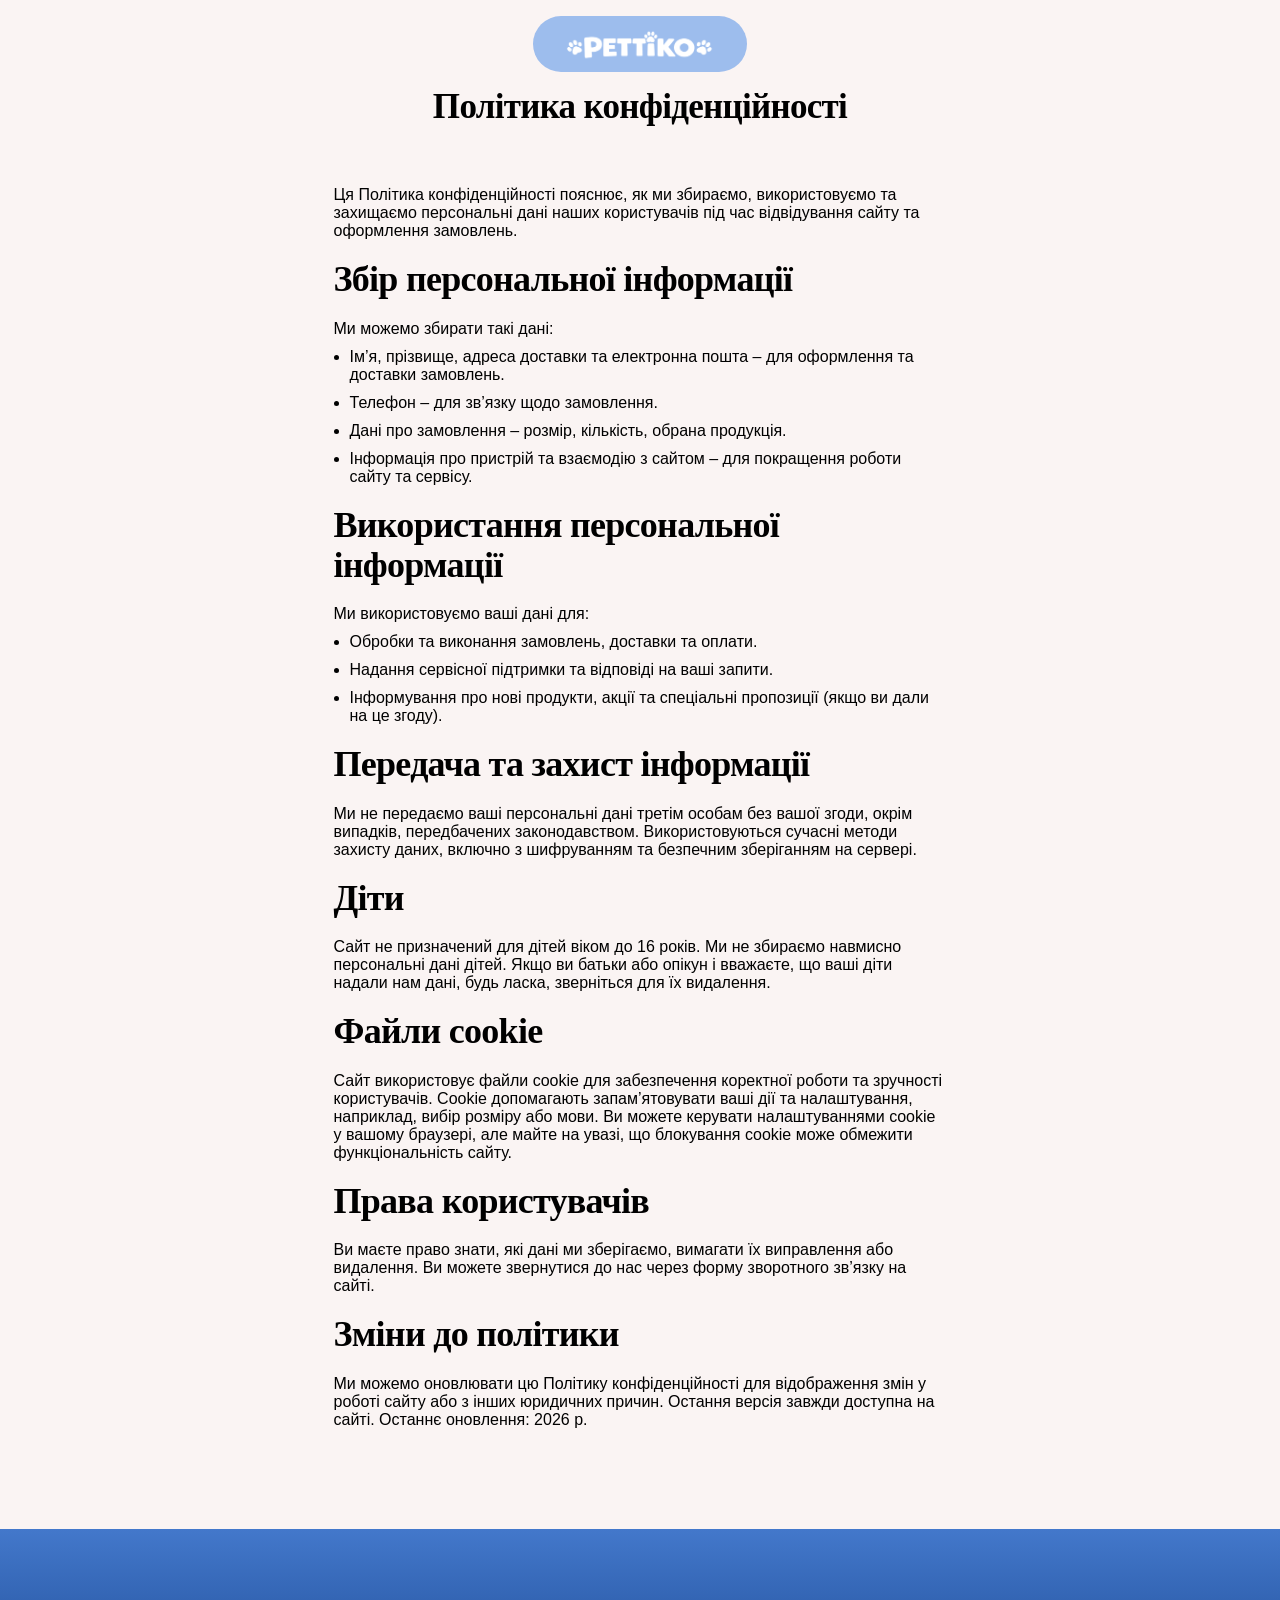
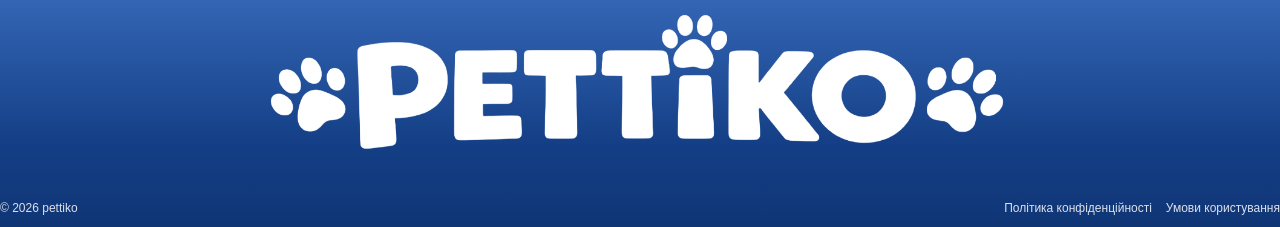
<file: privacy-policy.html>
<!DOCTYPE html>
<html lang="en">

<head>
    <meta charset="UTF-8">
    <meta name="viewport" content="width=device-width, initial-scale=1.0">
    <link rel="stylesheet" href="./assets/css/global.css">
    <link rel="stylesheet" href="./assets/css/media.css">
    <link rel="stylesheet" href="./assets/css/style.css">
    <title>Advanced CatCalming</title>
</head>

<body>
    <section class="footer-pages">
        <header class="header">
            <a href="./index.html" class="header__logo-wrapp">
                <img src="./assets/img/Logo Main.png" alt="pettiko">
            </a>
        </header>
        <div class="footer-pages__container flex-col">
            <h1 class="footer-pages__title">Політика конфіденційності</h1>

            <div class="footer-pages__content">
                Ця Політика конфіденційності пояснює, як ми збираємо, використовуємо та захищаємо персональні дані наших
                користувачів під час відвідування сайту та оформлення замовлень.
            </div>

            <h1>Збір персональної інформації</h1>
            <div class="footer-pages__content">
                <p class="footer-pages__content__sub">Ми можемо збирати такі дані:</p>
                <ul class="footer-pages__content__list">
                    <li class="footer-pages__content__list__item">
                        Ім’я, прізвище, адреса доставки та електронна пошта – для оформлення та доставки замовлень.
                    </li>
                    <li class="footer-pages__content__list__item">
                        Телефон – для зв’язку щодо замовлення.
                    </li>
                    <li class="footer-pages__content__list__item">
                        Дані про замовлення – розмір, кількість, обрана продукція.
                    </li>
                    <li class="footer-pages__content__list__item">
                        Інформація про пристрій та взаємодію з сайтом – для покращення роботи сайту та сервісу.
                    </li>
                </ul>
            </div>

            <h1>Використання персональної інформації</h1>
            <div class="footer-pages__content">
                <p class="footer-pages__content__sub">Ми використовуємо ваші дані для:</p>
                <ul class="footer-pages__content__list">
                    <li class="footer-pages__content__list__item">
                        Обробки та виконання замовлень, доставки та оплати.
                    </li>
                    <li class="footer-pages__content__list__item">
                        Надання сервісної підтримки та відповіді на ваші запити.
                    </li>
                    <li class="footer-pages__content__list__item">
                        Інформування про нові продукти, акції та спеціальні пропозиції (якщо ви дали на це згоду).
                    </li>
                </ul>
            </div>

            <h1>Передача та захист інформації</h1>
            <div class="footer-pages__content">
                Ми не передаємо ваші персональні дані третім особам без вашої згоди, окрім випадків, передбачених
                законодавством. Використовуються сучасні методи захисту даних, включно з шифруванням та безпечним
                зберіганням на сервері.
            </div>

            <h1>Діти</h1>
            <div class="footer-pages__content">
                Сайт не призначений для дітей віком до 16 років. Ми не збираємо навмисно персональні дані дітей. Якщо ви
                батьки або опікун і вважаєте, що ваші діти надали нам дані, будь ласка, зверніться для їх видалення.
            </div>

            <h1>Файли cookie</h1>
            <div class="footer-pages__content">
                Сайт використовує файли cookie для забезпечення коректної роботи та зручності користувачів. Cookie
                допомагають запам’ятовувати ваші дії та налаштування, наприклад, вибір розміру або мови. Ви можете
                керувати
                налаштуваннями cookie у вашому браузері, але майте на увазі, що блокування cookie може обмежити
                функціональність сайту.
            </div>

            <h1>Права користувачів</h1>
            <div class="footer-pages__content">
                Ви маєте право знати, які дані ми зберігаємо, вимагати їх виправлення або видалення. Ви можете
                звернутися до нас через форму зворотного зв’язку на сайті.
            </div>

            <h1>Зміни до політики</h1>
            <div class="footer-pages__content">
                Ми можемо оновлювати цю Політику конфіденційності для відображення змін у роботі сайту або з інших
                юридичних
                причин. Остання версія завжди доступна на сайті.

                Останнє оновлення: 2026 р.
            </div>
        </div>
    </section>

    <footer class="site-footer">
        <div class="container">
            <div class="site-footer__top">
                <div class="site-footer__brand">
                    <img src="./assets/img/Logo Main.png" alt="pettiko">
                </div>
            </div>

            <div class="site-footer__bottom flex-row">
                <span>© 2026 pettiko</span>
                <div class="site-footer__legal flex-row">
                    <a href="./privacy-policy.html">Політика конфіденційності</a>
                    <a href="./terms-of-service.html">Умови користування</a>
                </div>
            </div>
        </div>
    </footer>
</body>

</html>
</file>
<file: assets/css/global.css>
html {
  width: 100%;
  overflow-x: hidden;
}

* {
  margin: 0;
  padding: 0;
  box-sizing: border-box;
}

body {
  font-family: "Montserrat", sans-serif;
  background-color: #faf4f3;
  color: black;
  width: 100%;
  margin: 0 auto;
  overflow-x: hidden;
}

header,
section,
footer,
main {
  width: 100%;
  margin-inline: auto;
}

body.is-page-locked {
  position: fixed;
  inset: 0;
  width: 100%;
  overflow: hidden;
}

.container {
  max-width: 1420px;
  width: 100%;
  margin: 0 auto;
}

.small-container {
  max-width: 1220px;
  width: 100%;
  margin: 0 auto;
}

.container-center {
  display: flex;
  flex-direction: column;
  align-items: center;
} 

.flex-row {
  display: flex;
  align-items: center;
}

.flex-row-start {
  display: flex;
  align-items: start;
}

.flex-col {
  display: flex;
  flex-direction: column;
}

.product-pack__stack {
  position: relative;
  display: flex;
  align-items: flex-end;
  justify-content: center;
}

.product-pack__qty {
  position: absolute;
  display: inline-flex;
  align-items: center;
  justify-content: center;
  color: #fff;
  font-family: "Montserrat", sans-serif;
  font-weight: 700;
  text-align: center;
}

h1 {
  font-family: "Domine", serif;
  font-size: 36px;
  font-weight: 600;
  line-height: 1.1;
  letter-spacing: -0.02em;
}

h2 {
  font-size: 24px;
}

button {
  background: none;
  border: none;
}

.subtitle {
  font-size: 17px;
  font-weight: 400;
  line-height: 1.7;
  strong {
    font-weight: 600;
  }
}

h4, h5 {
  font-weight: 500;
}

h5 {
  font-size: 14px;
}

@media (max-width: 600px) {
  h1 {
    font-size: 24px !important;
  }
}
</file>
<file: assets/css/media.css>
@media (max-width: 1200px) {
  .container,
  .small-container {
    padding-left: 20px;
    padding-right: 20px;
  }

  .footer-pages {
    padding: 0 10px;
  }
}

@media (max-width: 600px) {
  .banner__right__scroll h1 {
    font-size: 34px !important;
  }

  .banner__left__top__right__card h1 {
    font-size: 22px !important;
  }

  .product-benefits .product-benefits__content h1 {
    font-size: 34px !important;
  }

  .product-benefits .product-benefits__item {
    align-items: center !important;
  }

  .product-comparison-mobile__head h1 {
    font-size: 34px !important;
  }

  .community-carousel h1 {
    font-size: 34px !important;
  }
}

@media (max-width: 800px) {
  .banner {
    width: 100%;
    margin-inline: auto;

    .container {
      width: 100%;
      max-width: 100%;
      flex-direction: column;
      align-items: center;
      gap: 24px;
    }

    .banner__left,
    .banner__right,
    .banner__right__scroll {
      width: 100%;
      max-width: 100%;
      margin-inline: auto;
    }

    .banner__right__swiper,
    .banner__right__swiper__track,
    .banner__right__swiper__feedback,
    .banner__right__choose-product {
      width: 100%;
      max-width: 100%;
      min-width: 0;
      box-sizing: border-box;
      margin-left: 0;
      margin-right: 0;
    }

    .banner__left__bottom {
      display: none;
    }

    .banner__right__scroll {
      overflow-y: visible;
      height: fit-content;
      max-height: unset;
      padding-right: 0;

      &.is-scroll-locked {
        overflow-y: hidden;
      }
    }

    .banner__left__top {
      flex-direction: column;
      gap: 14px;
    }

    .banner__hero-cat-wrap {
      display: none;
    }

    .mobile-slider {
      display: flex;
      width: 100%;
      max-width: 100%;
      gap: 12px;
      align-items: center;
      justify-content: center;
    }

    .slider-main {
      width: 363px;
      max-width: 100%;
      height: 363px;
      border-radius: 0;
      overflow: hidden;
      margin: 0 auto;
      background: transparent;
    }

    .slider-main-img {
      width: 100%;
      height: 100%;
      object-fit: cover;
      object-position: center center;
      transform: scale(var(--slider-main-scale, 1));
      transform-origin: center center;
      filter: drop-shadow(0 16px 28px rgba(12, 49, 119, 0.18));
    }

    .slider-main-img.is-contain {
      object-fit: contain;
    }

    .slider-main-img.is-cover {
      object-fit: cover;
    }

    .slider-dots {
      order: 2;
      display: flex;
      gap: 8px;
      align-items: center;
      justify-content: center;
      flex: 0 0 auto;
    }

    .slider-controls {
      order: 2;
      width: 100%;
      display: flex;
      align-items: center;
      justify-content: center;
      gap: 18px;
    }

    .dot {
      width: 8px;
      height: 8px;
      background: #cfd7e3;
    }

    .dot.active {
      background: #2b63d9;
      transform: scale(1.15);
    }

    .slider-thumbnails {
      order: 3;
      width: 100%;
      max-width: 100%;
      gap: 0;
      align-items: center;
      justify-content: center;
      margin: 0 auto;
      overflow: hidden;
    }

    .slider-arrow {
      display: flex;
      align-items: center;
      justify-content: center;
      width: 38px;
      height: 38px;
      min-width: 38px;
      border-radius: 50%;
      background: #fff;
      color: #7e8aa1;
      box-shadow: 0 6px 16px rgba(22, 34, 62, 0.12);
      font-size: 20px;
    }

    .slider-arrow--left {
      margin-right: 60px;
    }

    .slider-arrow--right {
      margin-left: 60px;
    }

    .thumbnails-container {
      width: 100%;
      max-width: 100%;
      gap: 8px;
      padding: 2px 0;
      overflow-x: auto;
      overflow-y: hidden;
      scrollbar-width: none;
      display: flex;
      justify-content: flex-start;
      scroll-snap-type: x proximity;
    }

    .thumbnails-container::-webkit-scrollbar {
      display: none;
    }

    .thumbnail {
      width: 60px;
      height: 60px;
      flex: 0 0 60px;
      border-radius: 8px;
      border: 2px solid transparent;
      background: #fff;
      box-shadow: 0 4px 10px rgba(22, 34, 62, 0.08);
      scroll-snap-align: start;
    }

    .thumbnail.active {
      border-color: #2b63d9;
      box-shadow: 0 0 0 2px rgba(43, 99, 217, 0.12);
    }

    .banner__left__top__right {
      width: 100%;
      justify-content: flex-start;
      flex-direction: row;
      gap: 0;
    }

     .banner__left__top__right__card {
    padding: 9px 6px 7px;
    width: 86px;
    height: 86px;
    border-color: #7d90ad;

    h1 {
      font-size: 22px;
      font-weight: 700;
      color: #173867;
    }

    .number-wrapp.flex-row {
      align-items: flex-end;

      span {
        margin-bottom: 3px;
        margin-left: 2px;
        font-size: 9px;
        font-weight: 500;
        color: #173867;
      }

      svg {
        width: 36px;
        height: 36px;
      }
    }
  }

  .banner__hero-cat {
    width: 363px;
    height: 363px;
  }

  .banner__hero-cat-wrap {
    width: 363px;
    height: 363px;
  }

  .banner__left__top__right__card:last-child {
    display: none;
  }

  .banner__left__top__right__card__content {
    margin-top: 6px;
    font-size: 7px;
    line-height: 1.22;
    font-weight: 500;
    letter-spacing: 0.01em;
    color: #173867;
  }

  .container {
    padding: 0 20px;
  }

  .banner__right__badge {
    width: 48%;
    text-align: center;
    padding: 8px 12px;
    min-height: 40px;
    font-size: 13px;
    line-height: 1.15;
  }

  .banner__right__reviews {
    font-size: 16px;
    margin-top: 4px;

    .banner__right__reviews__stars svg {
      width: 22px;
      height: 22px;
    }

    span {
      margin-left: 10px;
    }
  }

  .banner__right__badges {
    gap: 10px;
    margin-top: 10px;
    margin-bottom: 14px;
  }

  .banner__right__scroll h1 {
    margin-bottom: 10px;
    font-size: 34px;
    line-height: 0.96;
    letter-spacing: -0.03em;
  }

  .banner__right__swiper {
    margin-top: 8px;
    margin-bottom: 16px;
  }

  .banner__right__swiper__feedback {
    padding: 10px 18px 12px;
    font-size: 13px;
    line-height: 1.42;
    border-radius: 12px;
  }

  .banner__right__swiper__feedback__author {
    margin-top: 6px;
    font-size: 13px;
    line-height: 1.3;
  }

  .subtitle {
    margin-bottom: 16px;
    font-size: 15px;
    line-height: 1.5;
  }

  .banner__right__choose-product__pack__top-line {
    padding: 10px 12px;

    .wrapp.flex-row {
      flex-wrap: nowrap;
      gap: 10px;
      align-items: flex-start;
    }

    .banner__right__choose-product__pack__top-line__circle {
      margin-right: 0;
    }

    .wrapp.flex-row > .banner__right__choose-product__pack__top-line__meta {
      flex: 1 1 calc(100% - 106px);
      min-width: 0;
    }

    h4 {
      margin-bottom: 4px;
      font-size: 16px;
      line-height: 1.2;
    }

    .banner__right__choose-product__pack__top-line__pack-subtitle {
      font-size: 12px;
      line-height: 1.25;
    }
  }

  .banner__right__choose-product__pack__top-line__meta {
    gap: 6px;
    align-items: flex-start;
    min-width: 0;
  }

  .banner__right__choose-product__pack__top-line__price {
    order: 2;
    margin-left: auto;
    max-width: 92px;
    min-width: 92px;
    flex: 0 0 92px;
    padding: 2px 0 0;
    font-size: 15px;
    line-height: 1.1;
    text-align: right;
    align-items: flex-end;

    p {
      font-size: 10px;
      line-height: 1.2;
    }
  }

  .banner__right__choose-product__pack__top-line__discount {
    order: 0;
    margin-left: 0;
    margin-top: 0;
    max-width: 100%;
    min-width: 0;
    width: 100%;
    flex: 0 0 auto;
    padding: 7px;
    gap: 6px;
    font-size: 16px;
    line-height: 1;
    border-radius: 32px;
    flex-direction: row;
    align-items: center;
    justify-content: center;

    p {
      font-size: 11px;
      line-height: 1;
      white-space: nowrap;
    }
  }

  .wrapp > .banner__right__choose-product__pack__top-line__discount {
    display: none;
  }

  .banner__right__choose-product__pack__top-line__meta .banner__right__choose-product__pack__top-line__discount {
    display: flex;
  }

  .banner__right__choose-product {
    padding: 12px;
    width: calc(100vw - 20px);
    max-width: none;
    margin-left: calc(50% - 50vw + 10px);
    margin-right: calc(50% - 50vw + 10px);
  }

  .banner__right__choose-product__top-line {
    gap: 10px;
    margin-bottom: 8px;

    svg {
      width: 40px !important;
      height: 40px !important;
      flex: 0 0 40px;
    }

    h3 {
      font-size: 17px;
      line-height: 1.2;
    }
  }

  .banner__right__choose-product__pack {
    margin-bottom: 10px;
  }

  .banner__right__choose-product__pack__content {
    flex-wrap: wrap;
    gap: 10px;
    padding: 10px 12px;
    max-height: 380px;
    align-items: stretch;

    .features {
      gap: 10px;
      max-width: 100%;
      flex: 1 1 100%;
    }

    .features .flex-row-start {
      gap: 6px;
      font-size: 12px;
      line-height: 1.3;

      svg {
        width: 16px;
        height: 16px;
      }
    }

    .shipment {
      display: flex;
      justify-content: space-between;
      box-sizing: border-box;
      padding: 6px 8px 8px;
      max-width: calc((100% - 10px) / 2);
      min-width: calc((100% - 10px) / 2);
      min-height: 138px;
      flex: 0 0 calc((100% - 10px) / 2);
      border-radius: 12px;
    }

    .shipment h5 {
      max-width: 88px;
      padding: 4px 8px;
      font-size: 10px;
      line-height: 1.2;
      text-align: center;
    }

    .shipment .flex-row {
      gap: 6px;
      justify-content: center;
      align-items: flex-end;
    }

    .shipment img {
      width: auto;
      max-width: 34px;
      height: 68px;
      object-fit: contain;
    }

    .every-four-weeks h5 {
      padding: 3px 6px;
    }
  }

  .banner__right__your-pack {
    width: calc(100vw - 20px);
    max-width: none;
    margin-left: calc(50% - 50vw + 10px);
    margin-right: calc(50% - 50vw + 10px);
    padding: 16px 12px 12px;
    --your-pack-image-scale: 1.62;
    border: 1px solid #000;
    border-radius: 16px;

    svg {
      display: block;
      width: 100%;
      height: auto;
    }
  }

  .banner__right__your-pack__info {
    margin-bottom: 28px;
    padding: 10px 14px 14px;

    h4 {
      font-size: 15px;
      margin-bottom: 6px;
    }

    p {
      font-size: 12px;
      line-height: 1.3;
    }
  }

  .banner__right__accordions {
    gap: 0;
  }

  .banner__right__accordions__accordion {
    padding: 12px 0;
  }

  .banner__right__accordions__accordion__question {
    font-size: 16px;
    line-height: 1.25;
    gap: 12px;
    align-items: flex-start;

    svg {
      width: 18px;
      height: 18px;
      margin-top: 1px;
    }
  }

  .banner__right__accordions__accordion.is-open
    .banner__right__accordions__accordion__answer {
    margin-top: 14px;
  }

  .banner__right__accordions__accordion__answer.flex-col {
    gap: 14px;
  }

  .banner__right__accordions__accordion__answer__item {
    padding: 14px;
    border-radius: 14px;
    background: #fff;

    h3 {
      font-size: 18px;
      line-height: 1.2;
      margin-bottom: 8px;
    }
  }

  .banner__right__accordions__accordion__answer__item__desc {
    font-size: 14px;
    line-height: 1.5;
  }

  .banner__right__accordions__accordion__answer.flex-row-start {
    flex-direction: column;
    gap: 14px;
    padding-bottom: 12px;

    > .flex-col {
      display: grid;
      grid-template-columns: 88px minmax(0, 1fr);
      gap: 12px 14px;
      align-items: center;
      height: auto;
      padding: 14px;
      border-radius: 14px;
      background: #d9ebfb;
    }

    > .flex-col > .flex-col {
      display: contents;
      gap: 0;
      height: auto;
    }

    > .flex-col img {
      grid-column: 1;
      grid-row: 1 / span 2;
      width: 88px;
      height: 132px;
      object-fit: contain;
      justify-self: center;
      align-self: center;
    }

    > .flex-col h3 {
      grid-column: 2;
      grid-row: 1;
      margin: 0;
      font-size: 18px;
      line-height: 1.2;
    }

    > .flex-col .text-content {
      grid-column: 2;
      grid-row: 2;
      width: auto;
      font-size: 14px;
      line-height: 1.5;
    }
  }

  .clinican-reviewed {
    padding-top: 30px;
    padding-bottom: 30px;

    h1 {
      font-size: 33px;
      line-height: 1.12;
      max-width: 340px;
      margin-inline: auto;
    }

    .clinican-reviewed__top-line {
      justify-content: center;
      gap: 10px;
      margin-bottom: 22px;

      h2 {
        font-size: 16px;
        line-height: 1.2;
        text-transform: none;
        letter-spacing: 0;
      }

      hr {
        display: block;
        flex: 0 0 72px;
        width: 72px;
        max-width: 72px;
        height: 1px;
        border: 0;
        background-color: rgba(33, 33, 33, 0.72);
      }
    }

    .clinican-reviewed__subtitle {
      max-width: 350px;
      margin-top: 14px;
      font-size: 14px;
      line-height: 1.55;
      white-space: normal;
    }

    .clinican-reviewed__list {
      margin-top: 34px;
    }

    .clinican-reviewed__card {
      display: block;
      padding: 26px 0 28px;
    }

    .clinican-reviewed__card-meta {
      gap: 14px;
    }

    .clinican-reviewed__doctor {
      gap: 12px;
      align-items: center;
    }

    .clinican-reviewed__avatar {
      width: 38px;
      height: 38px;
      flex: 0 0 38px;
      font-size: 15px;
    }

    .clinican-reviewed__doctor-text {
      gap: 2px;

      h3 {
        font-size: 15px;
        line-height: 1.2;
      }
    }

    .clinican-reviewed__verified {
      font-size: 13px;
      line-height: 1.2;
      gap: 4px;
    }

    .clinican-reviewed__verified svg {
      width: 14px;
      height: 14px;
    }

    .clinican-reviewed__facts {
      display: grid;
      grid-template-columns: 1fr 1fr;
      gap: 0 18px;
      padding-top: 14px;
      border-top: 1px solid rgba(33, 33, 33, 0.12);
    }

    .clinican-reviewed__fact {
      grid-template-columns: 1fr;
      gap: 6px;
      padding: 0;
      border-top: 0;
      font-size: 12px;
      line-height: 1.4;

      strong {
        text-align: left;
        font-size: 13px;
        line-height: 1.4;
        font-weight: 400;
      }
    }

    .clinican-reviewed__card-content {
      margin-top: 22px;

      h3 {
        margin-bottom: 10px;
        font-size: 18px;
        line-height: 1.2;
      }

      p {
        max-width: none;
        font-size: 15px;
        line-height: 1.6;
      }
    }

    .clinican-reviewed__highlights-label {
      margin-top: 16px;
      margin-bottom: 10px;
      font-size: 14px;
      line-height: 1.3;
    }

    .clinican-reviewed__highlights {
      display: grid;
      gap: 8px;

      span {
        font-size: 14px;
        line-height: 1.35;
      }

      span::before {
        width: 10px;
        height: 10px;
        margin-right: 8px;
      }
    }

    .clinican-reviewed__footer {
      margin-top: 6px;
    }

    .clinican-reviewed__footer-top {
      justify-content: center;
    }

    .clinican-reviewed__footer-powered {
      margin-left: 0;
      font-size: 11px;
      line-height: 1.35;
      text-align: center;
    }

    .clinican-reviewed__footer-note {
      margin-top: 14px;
      padding-bottom: 0;
      border-bottom: 0;
      font-size: 11px;
      line-height: 1.55;
    }
  }

  .product-benefits {
    padding-top: 12px;
  }

  .product-comparison {
    padding: 20px 0 56px;

    .product-comparison__desktop {
      display: none;
    }
  }

  .product-comparison-mobile {
    display: block;
    width: 100%;
    max-width: 264px;
    margin: 0 auto;
    color: #10386b;
    font-family: "Montserrat", sans-serif;
  }

  .product-comparison-mobile__head {
    align-items: flex-start;
    margin-bottom: 14px;

    h1 {
      max-width: 236px;
      font-size: 22px;
      line-height: 1.04;
      color: #10386b;
    }

    p {
      margin-top: 8px;
      font-size: 12px;
      line-height: 1.3;
      color: #10386b;
    }
  }

  .product-comparison-mobile__viewport {
    position: relative;
  }

  .product-comparison-mobile__highlight {
    position: absolute;
    top: 0;
    bottom: 0;
    left: 50%;
    width: 68px;
    transform: translateX(-50%);
    border-radius: 10px;
    background: linear-gradient(180deg, #74a5eb 0%, #6599e3 100%);
    z-index: 10;
  }

  .product-comparison-mobile__slide {
    display: none;
  }

  .product-comparison-mobile__slide.is-active {
    display: block;
  }

  .product-comparison-mobile__row {
    position: relative;
    z-index: 1;
    display: grid;
    grid-template-columns: 98px 68px 98px;
    align-items: stretch;
  }

  .product-comparison-mobile__row--header {
    min-height: 106px;
  }

  .product-comparison-mobile__cell {
    min-width: 0;
    padding: 9px 8px;
    border-bottom: 1px solid #143f74;
    font-size: 10px;
    line-height: 1.2;
    color: #10386b;
    display: flex;
    align-items: center;
    justify-content: center;
    text-align: center;
    overflow-wrap: break-word;
    word-break: normal;
  }

  .product-comparison-mobile__row--header .product-comparison-mobile__cell {
    min-height: 106px;
    padding-top: 8px;
    padding-bottom: 8px;
  }

  .product-comparison-mobile__cell--feature {
    font-weight: 600;
    font-size: 9px;
    line-height: 1.18;
  }

  .product-comparison-mobile__cell--product {
    border-bottom-color: transparent;
    position: relative;
    z-index: 11;

    img {
      position: relative;
      z-index: 11;
      width: 29px;
      height: 60px;
      object-fit: contain;
    }
  }

  .product-comparison-mobile__cell--competitor {
    flex-direction: column;
    gap: 5px;

    img {
      width: 34px;
      height: 34px;
      object-fit: contain;
    }

    span {
      font-size: 9px;
      line-height: 1.15;
      font-weight: 600;
    }
  }

  .product-comparison-mobile__cell--product-value {
    border-bottom-color: transparent;
    position: relative;
    z-index: 11;

    img {
      position: relative;
      z-index: 11;
      width: 18px;
      height: 18px;
      object-fit: contain;
    }
  }

  .product-comparison-mobile__cell--value {
    padding-inline: 8px;
    font-size: 9px;
    line-height: 1.18;
  }

  .product-comparison-mobile__nav {
    justify-content: flex-end;
    gap: 14px;
    margin-top: 8px;
    padding-right: 6px;
  }

  .product-comparison-mobile__arrow {
    width: 16px;
    height: 16px;
    border-radius: 50%;
    color: #5f6f8e;
    font-size: 18px;
    line-height: 1;
  }
}

@media (max-width: 800px) {
  .product-comparison .product-comparison__desktop {
    display: none !important;
  }

  .product-comparison .product-comparison-mobile {
    display: block !important;
  }

  .product-comparison-mobile__cell--product-value img {
    display: block !important;
    width: 18px !important;
    min-width: 18px !important;
    max-width: 18px !important;
    height: 18px !important;
    max-height: 18px !important;
    object-fit: contain !important;
    margin: 0 auto !important;
    flex: 0 0 18px !important;
  }

  .product-comparison-mobile__cell--product img {
    display: block;
    width: 29px;
    max-width: 29px;
    height: 60px;
    margin: 0 auto;
  }

  .product-comparison-mobile__cell--competitor img {
    display: block;
    width: 34px;
    max-width: 34px;
    height: 34px;
    margin: 0 auto;
  }

  .product-comparison {
    padding: 28px 0 60px;
  }

  .product-comparison-mobile {
    display: block !important;
    width: 100%;
    max-width: 100%;
    margin: 0 auto;
    font-family: "Montserrat", sans-serif;
    color: #10386b;
  }

  .product-comparison-mobile__head {
    display: flex;
    flex-direction: column;
    align-items: flex-start;
    margin-bottom: 14px;
  }

  .product-comparison-mobile__head h1 {
    max-width: 320px;
    font-size: 28px;
    line-height: 1.08;
    color: #10386b;
  }

  .product-comparison-mobile__head p {
    margin-top: 10px;
    font-size: 15px;
    line-height: 1.45;
    color: #10386b;
  }

  .product-comparison-mobile__viewport {
    position: relative;
    width: 100%;
    overflow: hidden;
    transition: height 0.32s ease;
  }

  .product-comparison-mobile__highlight {
    position: absolute;
    top: 0;
    bottom: 0;
    left: 50%;
    width: 127px;
    transform: translateX(-50%);
    border-radius: 14px;
    background: linear-gradient(180deg, #74a5eb 0%, #6599e3 100%);
    z-index: 10;
  }

  .product-comparison-mobile__slide {
    position: absolute;
    inset: 0;
    display: grid;
    grid-template-columns: minmax(0, 1fr) 127px minmax(0, 1fr);
    opacity: 0;
    transform: translateX(22px);
    pointer-events: none;
    z-index: 9;
    transition:
      opacity 0.28s ease,
      transform 0.32s ease;
  }

  .product-comparison-mobile__slide.is-active {
    position: relative;
    opacity: 1;
    transform: translateX(0);
    pointer-events: auto;
    z-index: 11;
  }

  .product-comparison-mobile[data-direction="prev"] .product-comparison-mobile__slide {
    transform: translateX(-22px);
  }

  .product-comparison-mobile[data-direction="prev"] .product-comparison-mobile__slide.is-active {
    transform: translateX(0);
  }

  .product-comparison-mobile__row {
    display: contents;
  }

  .product-comparison-mobile__row--header {
    display: contents;
  }

  .product-comparison-mobile__cell {
    min-width: 0;
    display: flex;
    align-items: center;
    justify-content: center;
    padding: 14px 10px;
    border-bottom: 1px solid #143f74;
    text-align: center;
    color: #10386b;
    font-size: 13px;
    line-height: 1.35;
    overflow-wrap: break-word;
    word-break: break-word;
    box-sizing: border-box;
    min-height: 64px;
  }

  .product-comparison-mobile__row--header .product-comparison-mobile__cell {
    min-height: 138px;
    padding-top: 12px;
    padding-bottom: 12px;
  }

  .product-comparison-mobile__cell--feature {
    grid-column: 1;
    font-size: 12px;
    line-height: 1.35;
    font-weight: 600;
  }

  .product-comparison-mobile__cell--value {
    grid-column: 3;
    padding-inline: 10px;
    font-size: 12px;
    line-height: 1.36;
  }

  .product-comparison-mobile__cell--product,
  .product-comparison-mobile__cell--product-value {
    grid-column: 2;
    border-bottom-color: transparent;
    position: relative;
    z-index: 11;
  }

  .product-comparison-mobile__cell--competitor {
    grid-column: 3;
    flex-direction: column;
    gap: 9px;
  }

  .product-comparison-mobile__cell--competitor span {
    font-size: 12px;
    line-height: 1.25;
    font-weight: 600;
  }

  .product-comparison-mobile__nav {
    display: flex;
    justify-content: flex-end;
    gap: 18px;
    margin-top: 14px;
    padding-right: 10px;
  }

  .product-comparison-mobile__arrow {
    width: 24px;
    height: 24px;
    border-radius: 50%;
    color: #5f6f8e;
    font-size: 28px;
    line-height: 1;
  }

  .product-comparison-mobile__cell--product img {
    position: relative;
    z-index: 11;
    width: 54px;
    max-width: 54px;
    height: 112px;
  }

  .product-comparison-mobile__cell--competitor img {
    width: 52px;
    max-width: 52px;
    height: 52px;
  }

  .product-comparison-mobile__cell--product-value img {
    position: relative !important;
    z-index: 11 !important;
    width: 24px !important;
    min-width: 24px !important;
    max-width: 24px !important;
    height: 24px !important;
    max-height: 24px !important;
    flex: 0 0 24px !important;
  }
}


@media (max-width: 800px) {
  .use-steps-showcase {
    padding: 26px 0 34px;
    overflow: hidden;
  }

  .use-steps-showcase .use-steps-showcase__inner {
    max-width: none;
  }

  .use-steps-showcase .use-steps-showcase__head {
    margin-bottom: 18px;
    padding: 0 12px;
  }

  .use-steps-showcase .use-steps-showcase__head p {
    font-size: 16px;
  }

  .use-steps-showcase .use-steps-showcase__head h1 {
    margin-top: 2px;
    font-size: 20px;
    line-height: 1.05;
  }

  .use-steps-showcase .use-steps-showcase__rail {
    display: flex !important;
    flex-direction: row !important;
    align-items: flex-start !important;
    flex-wrap: nowrap !important;
    gap: 14px;
    width: auto;
    padding: 0 12px;
    overflow-x: auto;
    overflow-y: hidden;
    scroll-snap-type: x mandatory;
    scroll-padding-left: 12px;
    -webkit-overflow-scrolling: touch;
    scrollbar-width: none;
    overscroll-behavior-x: contain;
  }

  .use-steps-showcase .use-steps-showcase__rail::-webkit-scrollbar {
    display: none;
  }

  .use-steps-showcase .use-steps-showcase__card,
  .use-steps-showcase .use-steps-showcase__card.is-active {
    flex: 0 0 calc(100% - 24px) !important;
    width: calc(100% - 24px) !important;
    min-width: calc(100% - 24px) !important;
    max-width: calc(100% - 24px) !important;
    margin-top: 0;
    opacity: 1;
    scroll-snap-align: start;
    scroll-snap-stop: always;
  }

  .use-steps-showcase .use-steps-showcase__card:not(.is-active) {
    margin-top: 0;
    opacity: 1;
  }

  .use-steps-showcase .use-steps-showcase__media,
  .use-steps-showcase .use-steps-showcase__card.is-active .use-steps-showcase__media {
    width: 100%;
    height: auto;
    aspect-ratio: 330 / 230;
    border-radius: 8px;
  }

  .use-steps-showcase .use-steps-showcase__media img,
  .use-steps-showcase .use-steps-showcase__card:not(.is-active) .use-steps-showcase__media img,
  .use-steps-showcase .use-steps-showcase__card.is-active .use-steps-showcase__media img {
    transform: none;
    filter: none;
  }

  .use-steps-showcase .use-steps-showcase__meta,
  .use-steps-showcase .use-steps-showcase__card.is-active .use-steps-showcase__meta {
    margin-top: 8px;
    padding-top: 8px;
    transform: none;
  }

  .use-steps-showcase .use-steps-showcase__label {
    font-size: 12px;
  }

  .use-steps-showcase .use-steps-showcase__meta strong {
    font-size: 17px;
    line-height: 1.2;
  }

  .use-steps-showcase .use-steps-showcase__copy,
  .use-steps-showcase .use-steps-showcase__card.is-revealed .use-steps-showcase__copy {
    max-width: none;
    margin-top: 6px;
    font-size: 12px;
    line-height: 1.45;
    opacity: 1;
    transform: none;
    pointer-events: auto;
  }

  .impact-stats {
    padding: 22px 0 10px;
  }

  .impact-stats .container {
    padding-left: 0;
    padding-right: 0;
  }

  .impact-stats .impact-stats__grid {
    position: relative;
    width: 100%;
    max-width: 320px;
    height: 500px;
    margin: 0 auto;
    display: block;
  }

  .impact-stats .impact-stats__circle,
  .impact-stats .impact-stats__visual {
    position: absolute;
    width: auto;
    height: auto;
  }

  .impact-stats .impact-stats__circle {
    width: 208px;
    height: 208px;
    padding: 18px 12px;
    border-width: 1px;
    box-shadow: 0 8px 18px rgba(28, 61, 111, 0.12);
    transform: none;
    opacity: 1;
  }

  .impact-stats .impact-stats__circle p {
    max-width: 138px;
    font-size: 11px;
    line-height: 1.28;
  }

  .impact-stats .impact-stats__value {
    font-size: 46px;
    line-height: 1;
  }

  .impact-stats .impact-stats__visual--top img {
    width: 168px;
    height: auto;
    object-fit: contain;
  }

  .impact-stats .impact-stats__visual--bottom img {
    width: 214px;
    height: auto;
    object-fit: contain;
  }

  .impact-stats .impact-stats__circle--light {
    top: 0px;
    left: -24px;
    z-index: 3;
    transform: none;
  }

  .impact-stats .impact-stats__visual--top {
    top: 298px;
    left: -10px;
    transform: none;
  }

  .impact-stats .impact-stats__circle--dark {
    top: 295px;
    right: -35px;
    left: auto;
    transform: none;
    z-index: 3;
  }

  .impact-stats .impact-stats__visual--bottom {
    top: 29%;
    left: 22%;
    transform: none;
    z-index: 1;
  }

  .relief-journey {
    padding: 0 0 18px;
  }

  .relief-journey .relief-journey__inner {
    width: calc(100% - 20px);
    max-width: calc(100% - 20px);
    margin-inline: auto;
    padding: 32px 20px 0;
    gap: 34px;
    align-items: stretch;
  }

  .relief-journey .relief-journey__intro h1 {
    font-size: 34px !important;
    line-height: 0.96 !important;
    letter-spacing: -0.03em !important;
  }

  .relief-journey .relief-journey__intro p {
    margin-top: 30px;
    margin-bottom: 30px;
    font-size: 16px !important;
    line-height: 1.5;
  }

  .relief-journey .relief-journey__content {
    width: 100%;
    max-width: none;
    padding-top: 0;
  }

  .relief-journey .flex-row {
    flex-direction: column;
    align-items: stretch;
    gap: 28px;
  }

  .relief-journey .relief-journey__timeline {
    margin-top: 10px;
    gap: 26px;
    padding-left: 36px;
  }

  .relief-journey .relief-journey__timeline::before {
    left: 9px;
    top: 6px;
    bottom: 48px;
  }

  .relief-journey .relief-journey__step {
    gap: 14px;
  }

  .relief-journey .relief-journey__marker {
    left: -36px;
    top: 2px;
    width: 22px;
    height: 22px;
    box-shadow: 6px 0 0 0 rgba(255, 255, 255, 0.14);
  }

  .relief-journey .relief-journey__marker::after {
    inset: 5px;
  }

  .relief-journey .relief-journey__step-head {
    display: grid;
    grid-template-columns: 92px minmax(0, 1fr);
    flex-direction: row;
    align-items: start;
    gap: 12px;
  }

  .relief-journey .relief-journey__badge {
    width: 92px;
    min-width: 92px;
    padding: 7px 12px;
    font-size: 12px;
    text-align: center;
  }

  .relief-journey .relief-journey__step-head h3 {
    font-size: 18px;
    line-height: 1.12;
    margin: 0;
    align-self: center;
  }

  .relief-journey .relief-journey__list {
    margin-top: 12px;
    padding-left: 18px;
    font-size: 16px;
    line-height: 1.5;
  }

  .relief-journey .relief-journey__cta {
    display: inline-flex;
    width: auto;
    max-width: 100%;
    align-self: flex-start;
    min-height: 48px;
    margin-top: 22px;
    padding: 0 24px;
    font-size: 14px;
    line-height: 1;
  }

  .relief-journey .relief-journey__visual {
    width: 100%;
    max-width: none;
    gap: 12px;
    padding-top: 0;
  }

  .relief-journey .relief-journey__visual-main {
    width: 310px;
    height: 455px;
    max-width: 100%;
    border-radius: 18px;
    margin: 0 auto;
  }

  .relief-journey .relief-journey__visual-side {
    display: none;
  }

  .discover-whisker {
    position: relative;
    z-index: 2;
    margin-top: -100px;
    padding: 0 0 18px;
  }

  .discover-whisker .discover-whisker__bg {
    height: calc(100% - 38px);
    border-radius: 24px 24px 0 0;
  }

  .discover-whisker .container {
    padding-left: 0;
    padding-right: 0;
  }

  .discover-whisker .discover-whisker__card {
    max-width: none;
    margin: 0 4px;
    padding: 16px 14px 18px;
    border-radius: 18px 18px 22px 22px;
    background: rgba(255, 255, 255, 0.09);
    border: 1px solid rgba(255, 255, 255, 0.24);
    backdrop-filter: blur(8px);
    -webkit-backdrop-filter: blur(8px);
    box-shadow: 0 12px 28px rgba(21, 58, 104, 0.12);
  }

  .discover-whisker h1 {
    font-size: 18px;
    line-height: 1.08;
  }

  .discover-whisker .discover-whisker__subtitle {
    margin-top: 6px;
    font-size: 11px;
    line-height: 1.4;
  }

  .discover-whisker .discover-whisker__orb {
    width: 120px;
    height: 120px;
    margin: 16px auto 14px;
  }

  .discover-whisker .discover-whisker__tabs {
    flex-direction: column;
    gap: 10px;
    width: 100%;
  }

  .discover-whisker .discover-whisker__tab {
    width: 100%;
    text-align: left;
  }

  .discover-whisker .discover-whisker__content {
    width: 100%;
    margin-top: 0;
  }

  .discover-whisker .discover-whisker__tab {
    position: relative;
    width: 100%;
    display: flex;
    justify-content: space-between;
    align-items: center;
    min-height: 42px;
    padding: 10px 16px;
    border-radius: 12px;
    background: rgba(255, 255, 255, 0.85);
    border: 1px solid rgba(16, 56, 107, 0.16);
    color: #10386b;
    font-size: 14px;
    font-weight: 600;
    box-shadow: inset 0 0 0 1px rgba(88, 131, 186, 0.35);
    cursor: pointer;
  }

  .discover-whisker .discover-whisker__tab.is-active {
    background: #10386b;
    color: #fff;
    box-shadow: 0 6px 14px rgba(16, 56, 107, 0.3);
    border-color: rgba(16, 56, 107, 0.4);
  }

  .discover-whisker .discover-whisker__tab::after {
    content: "+";
    position: absolute;
    right: 16px;
    top: 50%;
    transform: translateY(-50%);
    font-size: 20px;
    line-height: 1;
    color: inherit;
  }

  .discover-whisker .discover-whisker__tab.is-active::after {
    content: "−";
    color: #fff;
  }

  .discover-whisker .discover-whisker__content {
    width: 100%;
    margin-top: 0;
    display: flex;
    flex-direction: column;
    gap: 0;
    background: transparent;
  }

  .discover-whisker .discover-whisker__text {
    width: 100%;
    background: #fff;
    border-radius: 12px;
    border: 1px solid rgba(16, 56, 107, 0.18);
    margin-top: 0;
    padding: 0 20px;
    box-shadow: 0 6px 18px rgba(16, 56, 107, 0.15);
    max-height: 0;
    overflow: hidden;
    opacity: 0;
    visibility: hidden;
    transform: translateY(-8px);
    transition:
      max-height 0.52s cubic-bezier(0.22, 1, 0.36, 1),
      opacity 0.34s ease,
      padding 0.52s cubic-bezier(0.22, 1, 0.36, 1),
      margin-top 0.52s cubic-bezier(0.22, 1, 0.36, 1),
      transform 0.52s cubic-bezier(0.22, 1, 0.36, 1),
      visibility 0s linear 0.52s;
  }

  .discover-whisker .discover-whisker__text.is-active {
    display: flex !important;
    flex-direction: column !important;
    align-items: stretch !important;
    justify-content: flex-start !important;
    grid-template-columns: none !important;
    column-gap: 0 !important;
    row-gap: 20px;
    max-height: var(--discover-panel-height, 420px);
    opacity: 1;
    padding: 20px;
    margin-top: 0;
    visibility: visible;
    transform: translateY(0);
    transition:
      max-height 0.52s cubic-bezier(0.22, 1, 0.36, 1),
      opacity 0.34s ease,
      padding 0.52s cubic-bezier(0.22, 1, 0.36, 1),
      margin-top 0.52s cubic-bezier(0.22, 1, 0.36, 1),
      transform 0.52s cubic-bezier(0.22, 1, 0.36, 1),
      visibility 0s linear 0s;
  }

  .discover-whisker .discover-whisker__text p {
    width: 100%;
    font-size: 14px;
    line-height: 1.6;
    color: #2d476e;
    margin: 0;
  }

  .discover-whisker .discover-whisker__image {
    flex: 0 0 auto !important;
    width: 100%;
    max-width: 100%;
    align-self: stretch;
    margin: 0;
    background: #fff;
    border-radius: 12px;
    overflow: hidden;
    box-shadow: 0 6px 18px rgba(16, 56, 107, 0.15);
  }

  

  .discover-whisker .discover-whisker__image.is-active {
    display: block !important;
  }

  .discover-whisker .discover-whisker__image img,
  .discover-whisker .discover-whisker__image video {
    width: 100%;
    height: auto;
    border-radius: 12px;
    margin-top: 0;
  }

  .discover-whisker .discover-whisker__tab.is-active::after {
    content: "−";
    color: #fff;
  }

  .discover-whisker .discover-whisker__content {
    margin-top: 0;
  }

  .discover-whisker .discover-whisker__text p {
    font-size: 14px;
    line-height: 1.6;
    color: #2d476e;
  }

  .discover-whisker .discover-whisker__image {
    display: none;
    width: 100%;
    max-width: 100%;
    align-self: stretch;
    margin-left: 0;
  }

  .discover-whisker .discover-whisker__image.is-active {
    display: block !important;
  }

  .discover-whisker .discover-whisker__image img,
  .discover-whisker .discover-whisker__image video {
    display: block;
    width: 100%;
    height: auto;
    border-radius: 12px;
  }

  .comfort-benefits {
    padding-top: 24px;
  }

  .comfort-benefits .container {
    padding-left: 0;
    padding-right: 0;
  }

  .comfort-benefits .comfort-benefits__card {
    min-height: 0;
    padding: 22px 0 34px;
    border-radius: 20px 20px 0 0;
  }

  .comfort-benefits .comfort-benefits__top {
    display: flex;
    flex-direction: column;
    gap: 22px;
    padding: 0 20px;
  }

  .comfort-benefits .comfort-benefits__copy {
    display: contents;
  }

  .comfort-benefits .comfort-benefits__copy h1 {
    max-width: none;
    order: 1;
    font-size: 34px !important;
    line-height: 0.96 !important;
    letter-spacing: -0.03em !important;
    text-align: center;
  }

  .comfort-benefits .comfort-benefits__copy p {
    order: 3;
    margin-top: 0;
    max-width: none;
    font-size: 18px;
    line-height: 1.48;
    letter-spacing: -0.01em;
    text-align: center;
  }

  .comfort-benefits .comfort-benefits__hero {
    order: 2;
    width: 256px;
    height: 256px;
    flex: 0 0 256px;
    align-self: center;
    margin-top: 30px;
    margin-bottom: 30px;
    margin-right: 0;
  }

  .comfort-benefits .comfort-benefits__items-wrap {
    margin-top: 40px;
    overflow: hidden;
  }

  .comfort-benefits .comfort-benefits__items {
    display: flex !important;
    flex-direction: row !important;
    align-items: flex-start !important;
    margin: 0;
    padding: 0 20px;
    gap: 16px;
    justify-content: flex-start;
    flex-wrap: nowrap;
    overflow-x: auto;
    scroll-snap-type: x mandatory;
    scroll-padding-left: 20px;
    -webkit-overflow-scrolling: touch;
    scrollbar-width: none;
  }

  .comfort-benefits .comfort-benefits__items::-webkit-scrollbar {
    display: none;
  }

  .comfort-benefits .comfort-benefits__item {
    display: flex;
    flex-direction: column;
    align-items: center;
    justify-content: flex-start;
    flex: 0 0 calc(100% - 52px);
    min-width: calc(100% - 52px);
    scroll-snap-align: start;
  }

  .comfort-benefits .comfort-benefits__badge {
    width: 128px;
    height: 128px;
    box-shadow: 0 14px 26px rgba(20, 63, 116, 0.16);
  }

  .comfort-benefits .comfort-benefits__badge--molecule svg {
    width: 66px;
    height: 66px;
  }

  .comfort-benefits .comfort-benefits__badge--spray img {
    width: 82px;
    height: 82px;
    transform: translateY(4px);
  }

  .comfort-benefits .comfort-benefits__badge--safe svg {
    width: 56px;
    height: 56px;
  }

  .comfort-benefits .comfort-benefits__item p {
    margin-top: 18px;
    max-width: 290px;
    font-size: 16px;
    line-height: 1.5;
  }

  .comfort-benefits .comfort-benefits__dots {
    display: flex;
    justify-content: center;
    gap: 8px;
    margin-top: 22px;
  }

  .community-carousel {
    padding: 28px 0 18px;
  }

  .community-carousel .container,
  .review-slider .small-container {
    padding-left: 16px;
    padding-right: 16px;
  }

  .community-carousel .community-carousel__head,
  .review-slider .review-slider__head {
    width: 100%;
    padding-left: 20px;
    padding-right: 20px;
  }

  .community-carousel h1 {
    margin-bottom: 14px;
    text-align: center;
    font-size: 28px;
    line-height: 1.05;
  }

  .community-carousel .community-carousel__viewport {
    position: relative;
    overflow: hidden;
    width: 100vw;
    margin-left: calc(50% - 50vw);
    margin-right: calc(50% - 50vw);
    --community-fade-width: clamp(30px, 9vw, 68px);
    padding: 0 clamp(12px, 3vw, 20px);
  }

  .community-carousel .community-carousel__track {
    display: flex;
    align-items: stretch;
    gap: 12px;
    width: max-content;
    will-change: transform;
  }

  .community-carousel .community-carousel__slide {
    flex: 0 0 clamp(200px, 48vw, 240px);
    width: clamp(200px, 48vw, 240px);
    height: clamp(316px, 82vw, 370px);
    border-radius: 14px;
  }

  .community-carousel .community-carousel__video {
    width: 100%;
    height: 100%;
    object-fit: cover;
    object-position: center top;
  }

  .community-carousel .community-carousel__shadow {
    position: absolute;
    top: 0;
    bottom: 0;
    width: var(--community-fade-width);
    z-index: 3;
    pointer-events: none;
  }

  .community-carousel .community-carousel__shadow--left {
    left: 0;
    background: linear-gradient(
      90deg,
      #faf4f3 0%,
      rgba(250, 244, 243, 1) 24%,
      rgba(250, 244, 243, 0.94) 48%,
      rgba(250, 244, 243, 0) 100%
    );
  }

  .community-carousel .community-carousel__shadow--right {
    right: 0;
    background: linear-gradient(
      270deg,
      #faf4f3 0%,
      rgba(250, 244, 243, 1) 24%,
      rgba(250, 244, 243, 0.94) 48%,
      rgba(250, 244, 243, 0) 100%
    );
  }

  .review-slider .review-slider__head {
    padding-left: 0;
    padding-right: 0;
    text-align: left;
  }

  .review-slider .review-slider__head h1 {
    text-align: left !important;
    font-size: 34px !important;
    line-height: 0.96 !important;
    letter-spacing: -0.03em !important;
  }

  .review-slider .review-slider__trigger {
    position: relative;
    font-size: 27px;
    line-height: 1.2;
  }

  .review-slider .review-slider__icon {
    transform: translateY(-50%);
  }

  /* Additional breakpoints requested: 1024, 768, 375, 320 (leave 425 untouched) */
  @media (max-width: 1024px) {
    .container,
    .small-container {
      max-width: 100%;
      padding-left: 18px;
      padding-right: 18px;
    }

    body {
      font-size: 15px;
    }

    h1 {
      font-size: clamp(22px, 2.4vw, 30px);
    }

    h2 {
      font-size: clamp(20px, 2vw, 26px);
    }

    .banner {
      flex-wrap: wrap;
    }

    .banner__left,
    .banner__right {
      width: 100%;
      max-width: 100%;
    }

    .product-comparison__desktop {
      display: none;
    }

    .product-comparison-mobile {
      display: block;
    }
  }

  @media (max-width: 768px) {
    .banner {
      padding: 0 12px;
    }

    .banner__right__content,
    .banner__left__content,
    .product-benefits__item,
    .relief-journey__step,
    .leaders-tabs__panel {
      width: 100%;
    }

    .discover-whisker .discover-whisker__card {
      margin: 0 4px;
      padding: 14px 12px;
    }

    .discover-whisker .discover-whisker__tabs {
      gap: 6px;
    }

    .discover-whisker .discover-whisker__text p {
      font-size: 13px;
      line-height: 1.5;
    }

    .community-carousel .community-carousel__slide {
      flex: 0 0 140px;
      width: 140px;
      height: 250px;
    }
  }

  @media (max-width: 375px) {
    .container,
    .small-container {
      padding-left: 10px;
      padding-right: 10px;
    }

    body {
      font-size: 14px;
    }

    .banner__right__scroll h1,
    .banner__left__top__right__card h1,
    .product-benefits .product-benefits__content h1 {
      font-size: 28px !important;
    }

    .discover-whisker .discover-whisker__tab,
    .discover-whisker .discover-whisker__content {
      font-size: 13px;
    }

    .review-slider .review-slider__trigger {
      font-size: 13px;
    }

    .comfort-benefits .comfort-benefits__item {
      flex-direction: column;
      align-items: center;
    }
  }

  @media (max-width: 320px) {
    .container,
    .small-container {
      padding-left: 8px;
      padding-right: 8px;
    }

    body {
      font-size: 13px;
    }

    h1 {
      font-size: 20px;
    }

    h2 {
      font-size: 18px;
    }

    .banner__left__headline,
    .banner__right__headline,
    .discover-whisker h1,
    .leaders-tabs__head h1,
    .comfort-benefits__copy h1 {
      font-size: 18px;
      line-height: 1.2;
    }

    .banner__left__bottom,
    .product-comparison__desktop,
    .impact-stats__visual,
    .community-carousel .community-carousel__slide {
      flex: 0 0 120px;
      width: 120px;
      height: 210px;
    }
  }

}

@media (min-width: 1201px) {
  header {
    justify-content: flex-start;
  }

  .banner__right__choose-product__pack__top-line__meta {
    order: 1;
  }

  .banner__right__choose-product__pack__top-line__discount {
    order: 2;
  }

  .banner__right__choose-product__pack__top-line__price {
    order: 3;
  }
}

}
</file>
<file: assets/css/style.css>
﻿header {
  padding: 16px;
  display: flex;
  justify-content: center;
  width: 100%;
  position: relative;
  top: auto;
  left: auto;
  z-index: 10;

  .header__logo-wrapp {
    background-color: rgba(18, 105, 228, 0.4);
    border-radius: 32px;
    padding: 8px 32px;
    padding-top: 12px;
    transition:
      background-color 0.25s ease,
      backdrop-filter 0.25s ease,
      -webkit-backdrop-filter 0.25s ease,
      box-shadow 0.25s ease;

    img {
      display: block;
      width: 150px;
      height: auto;
      border-radius: 32px;
      filter: brightness(0) invert(1);
    }
  }
}

header.is-scrolled {
  position: fixed;
  top: 0;
  left: 0;
  z-index: 1000;

  .header__logo-wrapp {
    background-color: rgba(18, 105, 228, 0.28);
    backdrop-filter: blur(16px);
    -webkit-backdrop-filter: blur(16px);
    box-shadow: 0 10px 28px rgba(15, 41, 77, 0.16);
  }
}

.banner {
  padding-top: 72px;
  padding-bottom: 64px;

  .container {
    gap: 30px;
  }

  .banner__hero-cat-wrap {
    width: 615px;
    height: 710px;
    overflow: hidden;
    flex-shrink: 0;
  }

  .banner__hero-cat {
    width: 728px;
    height: 710px;
    max-width: none;
    object-fit: cover;
    object-position: 31% top;
    display: block;
    filter: drop-shadow(0 26px 34px rgba(27, 31, 45, 0.16));
  }

  .banner__left__top {
    justify-content: space-between;
  }

  .banner__left__top__right {
    gap: 8px;
    margin-top: 6px;
  }

  .banner__left__top__right__card {
    background-color: #fff;
    border: 1px solid #7d90ad;
    font-family: "Montserrat", sans-serif;
    width: 136px;
    height: 131px;
    text-align: center;
    display: flex;
    flex-direction: column;
    align-items: center;
    justify-content: flex-start;
    padding: 16px 12px 8px;
    margin-left: auto;

    h1 {
      font-family: "Montserrat", sans-serif;
      font-weight: 600;
      font-size: 42px;
      line-height: 1;
      letter-spacing: -0.03em;
      color: #173867;
    }

    .number-wrapp.flex-row {
      align-items: center;
      justify-content: center;
      gap: 2px;

      span {
        margin-bottom: -15px;
        margin-left: 2px;
        font-size: 16px;
        font-weight: 500;
        letter-spacing: 0;
        color: #173867;
      }
    }
  }

  .banner__left__top__right__card__number {
    width: 100%;
  }

  .banner__left__top__right__card__content {
    font-size: 12px;
    line-height: 1.16;
    font-weight: 500;
    text-transform: uppercase;
    letter-spacing: 0.01em;
    color: #173867;
    margin: 0;
    margin-top: auto;
  }

  .banner__left__top__right__card__content.heart {
    margin-top: auto;
  }

  .banner__left__bottom {
    padding-top: 10px;
    display: grid;
    grid-template-columns: minmax(0, 0.45fr) minmax(0, 0.55fr);
    align-items: start;
    width: 100%;
    max-width: 100%;
    min-width: 0;
  }

  .banner__left__bottom__left,
  .banner__left__bottom__right,
  .banner__left__bottom {
    gap: 10px;
  }

  .banner__left__bottom__left,
  .banner__left__bottom__right {
    align-items: center;
    width: 100%;
    min-width: 0;
  }

  .banner__left__bottom__left img,
  .banner__left__bottom__right > img,
  .banner__left__bottom__right .preview-trigger,
  .banner__left__bottom__right .preview__img {
    width: 100%;
    max-width: 100%;
    display: block;
  }

  .banner__left__bottom__left img {
    height: auto;
    aspect-ratio: 1 / 1;
    object-fit: cover;
  }

  .banner__left__bottom__right > img {
    height: auto;
    aspect-ratio: 1 / 1;
    object-fit: cover;
  }

  .banner__left__bottom__right {
    justify-content: space-between;

    .preview-trigger {
      position: relative;
      display: block;
      cursor: pointer;
    }

    .preview__img {
      display: block;
      height: auto;
      width: 100%;
      aspect-ratio: 380 / 565;
      object-fit: cover;
      border-radius: 12px;
    }

    .preview-trigger__icon {
      position: absolute;
      inset: 50% auto auto 50%;
      transform: translate(-50%, -50%);
      display: flex;
      align-items: center;
      justify-content: center;
      width: 78px;
      height: 78px;
      border-radius: 50%;
      background-color: rgba(7, 27, 49, 0.72);
      color: #fff;
      box-shadow: 0 14px 36px rgba(0, 0, 0, 0.25);
      pointer-events: none;

      svg {
        margin-left: 4px;
      }
    }
  }

  .banner__right {
    width: 100%;
    max-width: 744px;
    overflow: visible;
  }

  .banner__right__reviews {
    font-family: "Montserrat", sans-serif;
    font-size: 15px;
    line-height: 1;
    color: #28303e;

    .banner__right__reviews__stars {
      gap: 1px;
    }

    .banner__right__reviews__stars svg {
      width: 21px;
      height: 21px;
    }

    span {
      margin-left: 9px;
    }
  }

  .banner__right__badges {
    flex-wrap: wrap;
    gap: 9px;
    margin-top: 10px;
    margin-bottom: 14px;
  }

  .banner__right__badge {
    display: inline-flex;
    align-items: center;
    gap: 8px;
    min-height: 28px;
    padding: 5px 12px;
    border-radius: 11px;
    font-family: "Montserrat", sans-serif;
    font-size: 12px;
    line-height: 1.1;
    color: #111;
    font-weight: 500;
  }

  .banner__right__badge--orange {
    background: #ffa64d;
  }

  .banner__right__badge--pink {
    background: linear-gradient(90deg, #e3a3f2 0%, #f58f85 100%);
  }

  .banner__right__badge__brand {
    display: inline-flex;
    align-items: center;
    gap: 4px;
    font-weight: 700;
    color: #111;
  }

  .banner__right__scroll {
    overflow-y: auto;
    height: 1640px;
    max-height: 1640px;
    padding-right: 40px;
    scrollbar-width: none;
    -ms-overflow-style: none;
    overscroll-behavior: contain;

    &::-webkit-scrollbar {
      display: none;
    }

    &.is-scroll-locked {
      overflow-y: hidden;
      overscroll-behavior: auto;
    }

    h1 {
      margin-top: 0;
      margin-bottom: 12px;
      font-weight: 500;
      font-size: 54px;
      line-height: 1;
      letter-spacing: -0.025em;
      color: #18345e;
    }

    .banner__right__swiper {
      position: relative;
      overflow: hidden;
      width: 585px;
      max-width: 100%;
      margin: 0;
      margin-top: 10px;
      margin-bottom: 20px;
      user-select: none;
    }

    .banner__right__swiper__track {
      display: flex;
      flex-direction: row;
      transition: transform 0.4s ease;
      will-change: transform;
      gap: 0;
    }

    .banner__right__swiper__feedback {
      border: 1px solid #2b63d9;
      padding: 11px 28px 13px;
      border-radius: 12px;
      box-sizing: border-box;
      min-width: 585px;
      width: 585px;
      margin: 0;
      font-family: "Montserrat", sans-serif;
      font-size: 14px;
      line-height: 1.48;
    }

    .banner__right__swiper__feedback__author {
      font-weight: 700;
      font-size: 14px;
      line-height: 1.35;
      margin-top: 8px;
    }
  }

  .subtitle {
    margin-bottom: 22px;
    font-family: "Montserrat", sans-serif;
    font-size: 16px;
    font-weight: 400;
    line-height: 1.58;
    color: #393939;
  }

  .banner__right__choose-product {
    background-color: #0c57c4;
    padding: 14px;
    color: white;
    border-radius: 18px;
    max-width: 655px;
    width: 100%;
    position: relative;
    z-index: 1;
  }

  @media (max-width: 640px) {
    .banner__right__choose-product {
      max-width: none;
      width: calc(100% - 20px);
      margin-inline: 10px;
    }
  }

  .banner__right__choose-product__top-line {
    gap: 15px;
    margin-bottom: 10px;

    h3 {
      font-weight: 600;
    }
  }

  .banner__right__choose-product__pack {
    margin-bottom: 15px;
    background: linear-gradient(to bottom, #4a90e2, #1e5db6, #044eb7);
    box-shadow: 0 6px 12px rgba(0, 0, 0, 0.3);
    border: 1px solid black;
    transition:
      box-shadow 0.25s ease,
      transform 0.25s ease;
  }

  .banner__right__choose-product__pack.is-active {
    box-shadow: 0 12px 24px rgba(0, 0, 0, 0.35);
  }

  .banner__right__choose-product__pack__top-line {
    border-bottom: 1px solid black;
    padding: 8px 15px;
    cursor: pointer;

    .wrapp.flex-row {
      gap: 12px;
      align-items: flex-start;
      justify-content: space-between;
      width: 100%;

      > .banner__right__choose-product__pack__top-line__meta {
        flex: 1 1 auto;
        min-width: 0;
      }
    }

    h4 {
      margin-bottom: 5px;
    }

    .banner__right__choose-product__pack__top-line__pack-subtitle {
      font-weight: 600;
      font-size: 14px;
    }
  }

  .banner__right__choose-product__pack.is-active
    .banner__right__choose-product__pack__top-line__circle,
  .banner__right__choose-product__pack__top-line__circle.active {
    background-color: #efdbef;
    border-radius: 50%;
  }

  .banner__right__choose-product__pack__top-line__circle {
    display: block;
    width: 24px;
    min-width: 24px;
    height: 24px;
    min-height: 24px;
    aspect-ratio: 1 / 1;
    flex: 0 0 24px;
    flex-shrink: 0;
    background-color: white;
    border-radius: 50%;
    margin-right: 15px;
  }

  .banner__right__choose-product__pack__top-line__discount {
    font-size: 14px;
    text-align: center;
    background-color: #fff;
    border-radius: 16px;
  }

  .banner__right__choose-product__pack__top-line__discount {
    gap: 5px;
    padding: 6px 14px;
    color: #044eb7;
    font-weight: 600;
    width: 100%;
    max-width: 112px;
    min-width: 112px;
    flex: 0 0 112px;

    p {
      white-space: nowrap;
      font-weight: 500;
    }
  }

  .banner__right__choose-product__pack__top-line__meta {
    gap: 10px;
    align-items: flex-start;
  }

  .banner__right__choose-product__pack__top-line__price {
    color: white;
    font-weight: 600;
    font-size: 18px;
    gap: 5px;
    padding: 5px 10px;
    max-width: 116px;
    min-width: 116px;
    width: 100%;
    flex: 0 0 116px;

    p {
      display: none;
    }
  }

  .banner__right__choose-product__pack__content {
    padding: 16px 18px 18px;
    gap: 16px;
    position: relative;
    overflow: hidden;
    max-height: 420px;
    opacity: 1;
    align-items: center;
    justify-content: center;
    flex-direction: column;
    transition:
      max-height 0.35s ease,
      opacity 0.25s ease,
      padding 0.35s ease;

    .features {
      display: none;
    }

    .shipment {
      background-color: #fff;
      padding: 10px 10px 8px;
      width: 100%;
      border-radius: 20px;
      display: flex;
      flex-direction: column;
      align-items: center;
      box-shadow: 0 18px 30px rgba(8, 34, 78, 0.18);

      h5 {
        background-color: #0f294d;
        max-width: fit-content;
        border-radius: 40px;
        padding: 6px 20px;
        margin-bottom: 10px;
        font-size: 16px;
        line-height: 1.1;
        font-weight: 600;
      }

      .flex-row {
        width: 100%;
        justify-content: space-around;
        align-items: flex-end;
        gap: 8px;
      }

      img {
        display: block;
        width: auto;
        height: 150px;
        object-fit: contain;
      }
    }

  }

  .banner__right__choose-product__pack:not(.is-active) {
    .banner__right__choose-product__pack__content {
      max-height: 0;
      opacity: 0;
      padding-top: 0;
      padding-bottom: 0;
    }
  }

  .x2-image-wrapp {
    position: relative;
  }

  .x2 {
    min-width: 22px;
    height: 22px;
    padding: 0 6px;
    background-color: #173867;
    font-size: 13px;
    line-height: 1;
    border-radius: 50%;
    right: -6px;
    top: -6px;
    box-shadow: 0 6px 14px rgba(15, 41, 77, 0.22);
  }

  .banner__right__choose-product__pack.is-active .banner__right__choose-product__pack__top-line {
    padding-bottom: 12px;
  }

  .banner__right__choose-product__pack.is-active .banner__right__choose-product__pack__top-line .wrapp.flex-row {
    align-items: center;
  }

  .banner__right__choose-product__pack.is-active .banner__right__choose-product__pack__top-line__meta {
    gap: 6px;
  }

  .banner__right__choose-product__pack.is-active .banner__right__choose-product__pack__top-line__pack-subtitle {
    line-height: 1.25;
  }

  .banner__right__choose-product__pack.is-active .banner__right__choose-product__pack__top-line__price {
    text-align: right;
  }

  .banner__right__choose-product__pack.is-active .banner__right__choose-product__pack__content > .shipment {
    margin-left: 0;
    margin-right: 0;
  }

  .banner__right__choose-product__pack.two-month {
    .shipment,
    .banner__right__choose-product__pack__top-line__discount {
      background-color: #ffd380;
    }
  }

  .banner__right__choose-product__submit {
    width: 100%;
    background-color: #0f294d;
    border-radius: 64px;
    color: white;
    justify-content: center;
    gap: 10px;
    transition: background-color 0.3s;
    padding: 5px;
  }

  .banner__right__choose-product__submit:hover {
    background-color: darkmagenta;
  }

  .banner__right__your-pack {
    margin-top: 30px;
    padding: 16px 20px 18px;
    width: 655px;
    max-width: none;
    --your-pack-image-scale: 1.6;
    background-image: url("https://cdn.shopify.com/s/files/1/0814/8369/4394/files/bg-logos.png?v=1762881530");
    border: 1px solid #000;
    border-radius: 18px;

    svg {
      display: block;
      width: calc(88% - 50px);
      height: auto;
      margin: 0 auto;
    }

    .your-pack-variant {
      opacity: 1;
      visibility: visible;
      transition:
        opacity 0.2s ease,
        visibility 0.2s ease;

      image {
        transform-box: fill-box;
        transform-origin: center;
        transform: scale(var(--your-pack-image-scale));
      }
    }

    .your-pack-variant.is-hidden {
      opacity: 0;
      visibility: hidden;
    }

    .your-pack-variant.is-stacking-in image {
      animation: your-pack-drop 0.42s cubic-bezier(0.18, 0.9, 0.22, 1) both;
      animation-delay: calc(var(--stack-order, 0) * 45ms);
    }

    .your-pack-variant.is-pulling-out image {
      animation: your-pack-lift 0.24s ease both;
      animation-delay: calc(var(--stack-order, 0) * 20ms);
    }
  }

  @keyframes your-pack-drop {
    from {
      opacity: 0;
      transform: translateY(-24px) scale(0.96);
    }

    to {
      opacity: 1;
      transform: translateY(0) scale(var(--your-pack-image-scale));
    }
  }

  @keyframes your-pack-lift {
    from {
      opacity: 1;
      transform: translateY(0) scale(var(--your-pack-image-scale));
    }

    to {
      opacity: 0;
      transform: translateY(-20px) scale(0.96);
    }
  }

  .banner__right__your-pack__info {
    background-color: #044eb7;
    padding: 10px 20px 20px 20px;
    width: 100%;
    color: white;
    border: 1px solid black;
    border-radius: 10px;
    text-align: center;
    margin-bottom: 56px;

    h4 {
      font-size: 18px;
      margin-bottom: 10px;
      font-weight: 600;
    }
  }

  .banner__right__accordions {
    margin-top: 35px;
    gap: 15px;
  }

  .banner__right__accordions__accordion {
    padding: 15px 0;
    border-bottom: 1px solid lightgray;

    .text-content {
      font-size: 16px;
      font-weight: 200;
      color: #0f294d;
    }
  }

  .banner__right__accordions__accordion__question {
    font-size: 20px;
    font-weight: 600;
    justify-content: space-between;
    width: 100%;
    text-align: left;
    align-items: center;
    gap: 16px;

    svg {
      flex-shrink: 0;
      transition: transform 0.25s ease;
    }
  }

  .banner__right__accordions__accordion.is-open
    .banner__right__accordions__accordion__question
    svg {
    transform: rotate(180deg);
  }

  .banner__right__accordions__accordion__answer {
    overflow: hidden;
    max-height: 0;
    opacity: 0;
    transition:
      max-height 0.3s ease,
      opacity 0.2s ease,
      margin-top 0.3s ease;
    margin-top: 0;
  }

  .banner__right__accordions__accordion.is-open
    .banner__right__accordions__accordion__answer {
    opacity: 1;
    margin-top: 20px;
  }

  .banner__right__accordions__accordion__answer.flex-row {
    gap: 30px;
  }

  .banner__right__accordions__accordion__answer.flex-col {
    gap: 16px;
  }

  .banner__right__accordions__accordion__answer.flex-row-start {
    .flex-col {
      gap: 15px;
      height: 460px;

      .text-content {
        width: 142px;
      }
    }
  }

  .banner__right__accordions__accordion__answer__item {
    color: black;
    padding: 18px 20px;
    border-radius: 16px;
    background: #fff;

    h3 {
      font-size: 18px;
      margin-bottom: 15px;
    }
  }

  .banner__right__accordions__accordion__answer__item__desc {
    margin: 0;
  }

  .banner__right__accordions__accordion.is-open
    .banner__right__accordions__accordion__answer.flex-row-start {
    padding-bottom: 30px;
  }
}

/* Mobile Slider Styles */
.mobile-slider {
  display: none;
  flex-direction: column;
  align-items: center;
  gap: 20px;
  width: 100%;
}

.slider-main {
  width: 100%;
  max-width: 400px;
  height: 400px;
  overflow: hidden;
  border-radius: 12px;
}

.slider-main-img {
  width: 100%;
  height: 100%;
  object-fit: cover;
  display: block;
}

.slider-thumbnails {
  display: flex;
  align-items: center;
  gap: 10px;
  width: 100%;
  justify-content: center;
}

.slider-arrow {
  background: #0f294d;
  color: white;
  border: none;
  width: 30px;
  height: 30px;
  border-radius: 50%;
  cursor: pointer;
  display: flex;
  align-items: center;
  justify-content: center;
  font-size: 18px;
  flex-shrink: 0;
}

.thumbnails-container {
  display: flex;
  gap: 10px;
  overflow-x: auto;
  scroll-snap-type: x mandatory;
  padding: 0 10px;
}

.thumbnail {
  width: 30px;
  height: 30px;
  object-fit: cover;
  border-radius: 4px;
  cursor: pointer;
  border: 2px solid transparent;
  transition: border-color 0.3s;
  scroll-snap-align: start;
}

.thumbnail.active {
  border-color: #0f294d;
}

.slider-dots {
  display: flex;
  gap: 8px;
  justify-content: center;
}

.dot {
  width: 10px;
  height: 10px;
  border-radius: 50%;
  background: #ccc;
  cursor: pointer;
  transition: background 0.3s;
}

.dot.active {
  background: #0f294d;
}

.story-modal {
  position: fixed;
  inset: 0;
  display: none;
  z-index: 1000;
}

.story-modal.is-open {
  display: block;
}

.story-modal__overlay {
  position: absolute;
  inset: 0;
  display: flex;
  align-items: center;
  justify-content: center;
  padding: 24px;
  background-color: rgba(7, 13, 24, 0.72);
}

.story-modal__dialog {
  width: min(100%, 385px);
}

.story-modal__video {
  display: block;
  width: 100%;
  max-width: 385px;
  height: min(685px, calc(100vh - 48px));
  margin: 0 auto;
  border: 0;
  border-radius: 22px;
  background-color: #000;
  box-shadow: 0 24px 60px rgba(0, 0, 0, 0.35);
}

.cart-modal {
  position: fixed;
  inset: 0;
  display: none;
  z-index: 1100;
}

.cart-modal.is-open {
  display: block;
}

.cart-modal__overlay {
  position: absolute;
  inset: 0;
  display: flex;
  align-items: center;
  justify-content: center;
  padding: 24px;
  overflow-y: auto;
  overscroll-behavior: contain;
  background-color: rgba(7, 13, 24, 0.72);
}

.cart-modal__dialog {
  width: min(100%, 920px);
  max-height: calc(100vh - 48px);
  overflow-y: auto;
  overflow-x: hidden;
  box-sizing: border-box;
  overscroll-behavior: contain;
  -webkit-overflow-scrolling: touch;
  border: 1px solid rgba(16, 56, 107, 0.14);
  border-radius: 32px;
  background: radial-gradient(circle at top left, rgba(255,255,255,0.92), rgba(247,242,236,0.98) 55%, rgba(233,244,255,0.98));
  box-shadow: 0 34px 80px rgba(15, 41, 77, 0.18);
}

.cart-modal__close {
  position: sticky;
  top: 18px;
  left: 18px;
  z-index: 2;
  width: 44px;
  height: 44px;
  margin: 18px 0 0 18px;
  border: 0;
  border-radius: 999px;
  background: #fff;
  box-shadow: 0 12px 28px rgba(14, 42, 95, 0.16);
  cursor: pointer;
}

.cart-modal__close span {
  position: absolute;
  top: 21px;
  left: 12px;
  width: 20px;
  height: 2px;
  background: #173f82;
}

.cart-modal__close span:first-child {
  transform: rotate(45deg);
}

.cart-modal__close span:last-child {
  transform: rotate(-45deg);
}

.cart-modal__body {
  padding: 24px 32px 32px;
}

.cart-modal__head {
  text-align: center;
}

.cart-modal__head h2 {
  font-size: 32px;
  line-height: 1.15;
  color: #10386b;
}

.cart-modal__form {
  display: grid;
  gap: 16px;
  margin-top: 22px;
}

.cart-modal__field {
  display: grid;
  gap: 8px;
  font-family: "Montserrat", sans-serif;
  color: #16345d;
}

.cart-modal__field span {
  font-size: 14px;
  font-weight: 700;
}

.cart-modal__field input {
  width: 100%;
  height: 54px;
  padding: 0 18px;
  border: 1px solid rgba(16, 56, 107, 0.18);
  border-radius: 16px;
  background: #fff;
  font-family: "Montserrat", sans-serif;
  font-size: 16px;
  color: #16345d;
}

.cart-modal__selected {
  margin-top: 34px;
}

.cart-modal__selected h3 {
  text-align: center;
  font-size: 28px;
  color: #10386b;
}

.cart-modal__selected-pack {
  margin-top: 20px;
  display: flex;
  justify-content: center;
}

.cart-modal__selected-pack > .banner__right__choose-product__pack {
  width: 100%;
  max-width: 780px;
  border-radius: 28px;
  overflow: hidden;
  background: linear-gradient(180deg, #4a90e2 0%, #1e5db6 62%, #044eb7 100%);
  box-shadow: 0 24px 48px rgba(15, 41, 77, 0.22);
  border: 1px solid rgba(255, 255, 255, 0.18);
}

.cart-modal__selected-pack .banner__right__choose-product__pack__top-line {
  cursor: default;
  padding: 14px 18px;
  border-bottom: 1px solid rgba(255, 255, 255, 0.22);
  background: rgba(255, 255, 255, 0.08);
}

.cart-modal__selected-pack .banner__right__choose-product__pack__top-line__circle {
  display: none;
}

.cart-modal__selected-pack .banner__right__choose-product__pack__top-line .wrapp.flex-row {
  align-items: center;
  justify-content: space-between;
  gap: 12px;
  flex-wrap: nowrap;
}

.cart-modal__selected-pack .banner__right__choose-product__pack__top-line .wrapp.flex-row > div:first-of-type {
  flex: 1 1 auto;
  min-width: 0;
}

.cart-modal__selected-pack .banner__right__choose-product__pack__top-line .wrapp.flex-row > div:nth-of-type(2),
.cart-modal__selected-pack .banner__right__choose-product__pack__top-line .wrapp.flex-row > div:nth-of-type(3) {
  margin-left: 0;
}

.cart-modal__selected-pack .banner__right__choose-product__pack__top-line h4 {
  margin-bottom: 4px;
  font-size: 18px;
  line-height: 1.1;
  color: #fff;
}

.cart-modal__selected-pack .banner__right__choose-product__pack__top-line__pack-subtitle {
  font-size: 13px;
  font-weight: 600;
  line-height: 1.2;
  color: #dfefff;
}

.cart-modal__selected-pack .banner__right__choose-product__pack__top-line__discount {
  flex: 0 0 114px;
  max-width: 114px;
  min-width: 114px;
  padding: 8px 10px;
  border-radius: 16px;
  background: #fff8d7;
  color: #0f4fb8;
  font-size: 14px;
  font-weight: 800;
}

.cart-modal__selected-pack .banner__right__choose-product__pack__top-line__discount p {
  font-size: 12px;
  font-weight: 700;
}

.cart-modal__selected-pack .banner__right__choose-product__pack__top-line__price {
  flex: 0 0 110px;
  max-width: 110px;
  min-width: 110px;
  padding: 0 4px 0 0;
  font-size: 20px;
  line-height: 1;
  text-align: right;
  color: #fff;
}

.cart-modal__selected-pack .banner__right__choose-product__pack__top-line__price p {
  display: none;
}

.cart-modal__selected-pack .banner__right__choose-product__pack.is-active {
  border: 1px solid rgba(255, 255, 255, 0.22);
  box-shadow: 0 18px 42px rgba(15, 41, 77, 0.22);
}

.cart-modal__selected-pack .banner__right__choose-product__pack__content {
  display: flex;
  gap: 18px;
  padding: 18px 20px 22px;
  max-height: none;
  opacity: 1;
  align-items: flex-start;
  justify-content: space-between;
  background: rgba(255, 255, 255, 0.06);
}

.cart-modal__selected-pack .features {
  flex: 0 1 250px;
}

.cart-modal__selected-pack .features .flex-row-start {
  gap: 8px;
  padding: 14px 16px;
  border-radius: 18px;
  background: rgba(255, 255, 255, 0.16);
  box-shadow: inset 0 0 0 1px rgba(255, 255, 255, 0.14);
  font-size: 14px;
  font-weight: 600;
  line-height: 1.3;
  color: #fff;
}

.cart-modal__selected-pack .features svg {
  width: 20px;
  height: 20px;
}

.cart-modal__selected-pack .shipment {
  flex: 0 0 240px;
  padding: 18px 18px 20px;
  min-height: 160px;
  border-radius: 24px;
  background: #ffffff;
  box-shadow: 0 18px 32px rgba(8, 34, 78, 0.16);
}

.cart-modal__selected-pack .shipment h5 {
  padding: 10px 16px;
text-align: center;
  font-size: 25px;
  font-weight: 700;
  line-height: 1.1;
  color: #16345d;
  background: transparent;
}

.cart-modal__selected-pack .shipment .flex-row {
  justify-content: center;
  gap: 14px;
  min-height: 132px;
  align-items: flex-end;
}

.cart-modal__selected-pack .shipment img {
  width: auto;
  max-width: 100px;
  height: 130px;
  object-fit: contain;
}

.cart-modal__selected-pack .x2 {
  top: -4px;
  right: -4px;
  min-width: 20px;
  height: 20px;
  padding: 0 5px;
  border-radius: 999px;
  background: #173867;
  font-size: 10px;
  text-align: center;
}

@media (max-width: 900px) {
  .cart-modal__selected-pack .banner__right__choose-product__pack__top-line {
    padding: 10px 12px;
  }

  .cart-modal__selected-pack
    .banner__right__choose-product__pack__top-line
    .wrapp.flex-row {
    gap: 12px;
    align-items: flex-end;
    flex-wrap: wrap;
  }

  .cart-modal__selected-pack .banner__right__choose-product__pack__top-line h4 {
    font-size: 18px;
  }

  .cart-modal__selected-pack
    .banner__right__choose-product__pack__top-line__price {
    max-width: none;
    padding-left: 0;
    text-align: left;
    margin-left: 0;
    align-self: flex-end;
  }

  .cart-modal__selected-pack
    .banner__right__choose-product__pack__top-line__discount {
    align-self: flex-end;
  }

  .cart-modal__selected-pack .banner__right__choose-product__pack__content {
    flex-direction: column;
    padding: 14px 12px 14px;
  }

  .cart-modal__selected-pack .features {
    width: 100%;
    max-height: 75px;
    overflow-y: auto;
    padding-right: 4px;
  }

  .cart-modal__selected-pack .shipment {
    width: 100%;
    margin-left: auto;
    margin-right: auto;
  }
}

.cart-modal__summary {
  margin-top: 26px;
  padding-top: 20px;
  border-top: 1px solid rgba(16, 56, 107, 0.14);
}

.cart-modal__summary-row,
.cart-modal__summary-total {
  display: flex;
  justify-content: space-between;
  gap: 18px;
}

.cart-modal__summary-label,
.cart-modal__summary-copy {
  font-family: "Montserrat", sans-serif;
}

.cart-modal__summary-label {
  font-size: 14px;
  color: rgba(22, 52, 93, 0.68);
}

.cart-modal__summary-row strong {
  display: block;
  margin-top: 6px;
  font-size: 22px;
  line-height: 1.2;
  color: #10386b;
}

.cart-modal__summary-copy {
  margin-top: 6px;
  font-size: 14px;
  line-height: 1.45;
  color: #1f66da;
}

.cart-modal__summary-price-wrap {
  display: flex;
  flex-direction: column;
  align-items: flex-end;
  gap: 10px;
}

.cart-modal__summary-price {
  font-family: "Montserrat", sans-serif;
  font-size: 26px;
  font-weight: 800;
  color: #10386b;
}

.cart-modal__summary-discount {
  display: inline-flex;
  flex-direction: column;
  align-items: flex-end;
  gap: 0;
  min-width: 124px;
  padding: 0;
  border: 0;
  border-radius: 0;
  background: transparent;
  box-shadow: none;
  color: #17407d;
  text-align: center;
}

.cart-modal__summary-discount strong {
  font-family: "Montserrat", sans-serif;
  font-size: 17px;
  font-weight: 600;
  line-height: 1;
  color: rgba(16, 56, 107, 0.54);
  text-decoration: line-through;
  text-decoration-thickness: 2px;
}

.cart-modal__summary-total {
  align-items: center;
  margin-top: 18px;
  padding-top: 18px;
  border-top: 1px solid rgba(16, 56, 107, 0.14);
  font-family: "Montserrat", sans-serif;
}

.cart-modal__summary-total span {
  font-size: 18px;
  font-weight: 700;
  color: #16345d;
}

.cart-modal__summary-total strong {
  font-size: 34px;
  line-height: 1;
  color: #10386b;
}

.cart-modal__confirm {
  width: 100%;
  min-height: 58px;
  margin-top: 18px;
  border: 0;
  border-radius: 16px;
  background: linear-gradient(180deg, #1f66da 0%, #10386b 100%);
  color: #fff;
  font-family: "Montserrat", sans-serif;
  font-size: 17px;
  font-weight: 800;
  cursor: pointer;
}

@media (max-width: 900px) {
  .cart-modal__body {
    padding: 8px 18px 24px;
  }

  .cart-modal__head h2 {
    font-size: 26px;
  }

  .cart-modal__selected h3 {
    font-size: 24px;
  }

  .cart-modal__summary-row,
  .cart-modal__summary-total {
    flex-direction: column;
    align-items: flex-start;
  }

  .cart-modal__summary-price-wrap {
    align-items: flex-start;
  }

  .cart-modal__summary-discount {
    align-items: flex-start;
  }

  .cart-modal__summary-price {
    font-size: 24px;
  }

  .cart-modal__summary-total strong {
    font-size: 30px;
  }
}

.clinican-reviewed {
  color: black;
  padding-top: 54px;
  padding-bottom: 84px;

  h1 {
    text-align: center;
    margin: 0;
    color: #212121;
    font-family: Georgia, "Times New Roman", serif;
    font-size: 36px;
    font-weight: 400;
    line-height: 1.14;
    letter-spacing: -0.02em;
  }

  .clinican-reviewed__subtitle {
    font-weight: 400;
    text-align: center;
    margin-top: 18px;
    font-size: 16px;
    line-height: 1.5;
    color: rgba(33, 33, 33, 0.72);
    max-width: 980px;
    margin-inline: auto;
    white-space: normal;
  }

  .clinican-reviewed__list {
    margin-top: 52px;
    max-width: 980px;
    margin-inline: auto;
  }

  .clinican-reviewed__card {
    display: grid;
    grid-template-columns: 320px minmax(0, 1fr);
    gap: 52px;
    padding: 42px 0 40px;
    align-items: start;
  }

  .clinican-reviewed__card:not(:last-child) {
    border-bottom: 1px solid rgba(33, 33, 33, 0.14);
  }

  .clinican-reviewed__card-meta {
    gap: 18px;
  }

  .clinican-reviewed__doctor {
    align-items: flex-start;
    gap: 14px;
  }

  .clinican-reviewed__avatar {
    width: 50px;
    height: 50px;
    flex: 0 0 50px;
    border-radius: 50%;
    background: #f3eee8;
    border: 1px solid rgba(33, 33, 33, 0.1);
    display: flex;
    align-items: center;
    justify-content: center;
    font-family: "Montserrat", sans-serif;
    font-size: 18px;
    font-weight: 500;
    color: #45413c;
  }

  .clinican-reviewed__avatar--initials {
    background: #f3efe9;
  }

  .clinican-reviewed__doctor-text {
    gap: 3px;

    h3 {
      margin: 0;
      font-size: 16px;
      line-height: 1.3;
      text-decoration: underline;
      text-decoration-thickness: 0.8px;
      text-underline-offset: 2px;
      font-weight: 500;
      color: #212121;
    }
  }

  .clinican-reviewed__verified {
    font-size: 14px;
    line-height: 1.3;
    color: rgba(33, 33, 33, 0.6);
    gap: 8px;
  }

  .clinican-reviewed__facts {
    display: grid;
    gap: 0;
  }

  .clinican-reviewed__fact {
    display: grid;
    grid-template-columns: minmax(100px, 1fr) auto;
    gap: 14px;
    padding: 12px 0;
    border-top: 1px solid rgba(33, 33, 33, 0.12);
    font-size: 14px;
    line-height: 1.35;

    &:first-child {
      border-top: 0;
      padding-top: 0;
    }

    span {
      color: #37322d;
    }

    strong {
      font-weight: 500;
      text-align: right;
      color: #2b2723;
    }
  }

  .clinican-reviewed__card-content {
    h3 {
      margin: 0 0 14px;
      font-size: 17px;
      line-height: 1.25;
      font-weight: 600;
      color: #212121;
    }

    p {
      margin: 0;
      max-width: 700px;
      font-size: 16px;
      line-height: 1.5;
      color: rgba(33, 33, 33, 0.78);
    }
  }

  .clinican-reviewed__highlights-label {
    margin-top: 22px;
    margin-bottom: 12px;
    font-size: 15px;
    line-height: 1.3;
    font-weight: 500;
    color: #2f2a26;
  }

  .clinican-reviewed__highlights {
    display: flex;
    flex-wrap: wrap;
    gap: 12px 24px;
    margin-top: 0;

    span {
      display: inline-flex;
      align-items: center;
      min-height: auto;
      padding: 0;
      border: 0;
      border-radius: 0;
      background: transparent;
      font-size: 15px;
      line-height: 1.3;
      color: #3a3632;
    }

    span::before {
      content: "";
      width: 12px;
      height: 12px;
      margin-right: 10px;
      border: 1px solid rgba(33, 33, 33, 0.48);
      border-radius: 999px;
      box-sizing: border-box;
    }
  }


  .clinican-reviewed__footer {
    max-width: 980px;
    margin: 28px auto 0;
    padding: 0;
  }

  .clinican-reviewed__footer-top {
    justify-content: flex-end;
    gap: 16px;
  }

  .clinican-reviewed__footer-powered {
    font-size: 13px;
    line-height: 1.4;
    text-align: right;
    color: rgba(33, 33, 33, 0.68);
    align-items: center;
    gap: 8px;
    margin-left: auto;
  }

  .clinican-reviewed__footer-note {
    margin: 18px 0 0;
    max-width: none;
    width: 100%;
    padding-right: clamp(180px, 26%, 320px);
    box-sizing: border-box;
    font-size: 13px;
    line-height: 1.55;
    font-style: normal;
    color: rgba(33, 33, 33, 0.58);
    display: block;
    padding-bottom: 2px;
    padding-bottom: 25px;
    border-bottom: 1px solid rgba(33, 33, 33, 0.48);
  }

  @media (max-width: 920px) {
    .clinican-reviewed__card {
      grid-template-columns: 1fr;
      gap: 24px;
      padding: 28px 0;
    }

    .clinican-reviewed__card-content h3 {
      font-size: 18px;
    }

    .clinican-reviewed__subtitle {
      white-space: normal;
    }
  }

  @media (max-width: 640px) {
    .clinican-reviewed__list {
      margin-top: 32px;
    }

    .clinican-reviewed__doctor {
      gap: 12px;
    }

    .clinican-reviewed__fact {
      grid-template-columns: 1fr auto;
      gap: 14px;
      font-size: 14px;
    }

    .clinican-reviewed__card-content {
      h3 {
        font-size: 18px;
      }

      p {
        font-size: 15px;
      }
    }

    .clinican-reviewed__highlights {
      gap: 10px;
      margin-top: 18px;

      span {
        font-size: 14px;
      }
    }

    .clinican-reviewed__footer {
      margin-top: 18px;
    }

    .clinican-reviewed__footer-powered {
      font-size: 14px;
    }

    .clinican-reviewed__footer-note {
      margin-top: 16px;
      padding-right: 0;
      font-size: 13px;
      line-height: 1.6;
    }
  }
}

.clinican-reviewed__top-line {
  align-items: center;
  gap: 18px;
  justify-content: center;
  margin-bottom: 46px;
  max-width: 980px;
  margin-inline: auto;

  hr {
    display: block;
    flex: 0 0 clamp(130px, 18vw, 250px);
    width: clamp(130px, 18vw, 250px);
    max-width: clamp(130px, 18vw, 250px);
    margin: 0;
    height: 1px;
    border: 0;
    background-color: rgba(33, 33, 33, 0.72);
    align-self: center;
  }

  .header--laurels-left,
  .header--laurels-right {
    display: inline-flex;
    width: 22px;
    height: 30px;
    flex: 0 0 auto;
    align-items: center;
    justify-content: center;
  }

  .header--caduceus {
    display: inline-flex;
    width: 28px;
    height: 22px;
    flex: 0 0 auto;
    align-items: center;
    justify-content: center;
  }

  h2 {
    margin: 0;
    font-family: Georgia, "Times New Roman", serif;
    font-size: 26px;
    font-weight: 400;
    line-height: 1;
    color: #212121;
    white-space: nowrap;
    display: flex;
    align-items: center;
  }

  .header--laurels-left svg,
  .header--laurels-right svg,
  .header--caduceus svg {
    width: 100%;
    height: 100%;
    display: block;
  }

  @media (max-width: 760px) {
    gap: 4px;
    margin-bottom: 18px;

    hr {
      display: none;
    }

    h2 {
      white-space: normal;
      text-align: center;
      font-size: 18px;
    }
  }
}

.product-benefits {
  padding: 60px 0 92px;

  .product-benefits__inner {
    justify-content: flex-start;
    gap: 130px;
    max-width: 980px;
    margin: 0;
  }

  .product-benefits__content {
    flex: 0 0 40%;
    padding-top: 170px;

    h1 {
      color: #10386b;
    }
  }

  .product-benefits__list {
    gap: 18px;
    min-width: 340px;
  }

  .product-benefits__item {
    gap: 16px;
    font-family: "Montserrat", sans-serif;
    font-size: 20px;
    line-height: 1.35;
    color: #111111;
  }

  .product-benefits__icon {
    width: 48px;
    height: 48px;
    flex: 0 0 48px;
    border-radius: 50%;
    border: 2px solid #1f62cc;
    display: inline-flex;
    align-items: center;
    justify-content: center;
    position: relative;

    &::after {
      content: "";
      width: 20px;
      height: 20px;
      border-radius: 50%;
      background-color: rgba(31, 98, 204, 0.12);
    }
  }

  .product-benefits__bottom {
    max-width: 980px;
    margin: 72px auto 0;

    h1 {
      line-height: 1.1;
      color: #10386b;
    }
  }

  @media (max-width: 980px) {
    .product-benefits__inner {
      flex-direction: column;
      gap: 48px;
      align-items: flex-start;
    }

    .product-benefits__content {
      padding-top: 0;
    }

    .product-benefits__bottom {
      margin-top: 56px;
    }
  }

  @media (max-width: 640px) {
    padding: 44px 0 72px;

    .product-benefits__list {
      min-width: 0;
      width: 100%;
      gap: 14px;
    }

    .product-benefits__item {
      gap: 12px;
      align-items: flex-start;
      font-size: 17px;
    }

    .product-benefits__icon {
      width: 40px;
      height: 40px;
      flex-basis: 40px;

      &::after {
        width: 16px;
        height: 16px;
      }
    }

    .product-benefits__bottom {
      margin-top: 44px;
    }
  }
}

.product-comparison {
  padding: 22px 0 96px;

  .product-comparison__head {
    max-width: 1280px;
    margin-bottom: 34px;

    h1 {
      color: #10386b;
      font-size: 56px;
      font-weight: 500;
      line-height: 0.98;
      letter-spacing: -0.03em;
    }

    p {
      margin-top: 8px;
      font-size: 14px;
      line-height: 1.2;
      font-weight: 400;
      color: #10386b;
    }
  }

  .product-comparison__table {
    position: relative;
    padding-top: 0;
    max-width: 1188px;
  }

  .product-comparison__highlight {
    position: absolute;
    top: -4px;
    bottom: -28px;
    left: calc(398px + 76px);
    z-index: 0;
    width: 152px;
    transform: translateX(-50%);
    border-radius: 18px;
    background: linear-gradient(180deg, #74a5eb 0%, #6599e3 100%);
  }

  .product-comparison__line {
    position: relative;
    z-index: 1;
    display: grid;
    grid-template-columns: 398px 152px 319px 319px;
    align-items: stretch;
  }

  .product-comparison__line--header {
    min-height: 140px;
  }

  .product-comparison__cell {
    justify-content: center;
    padding: 14px 16px;
    border-bottom: 1px solid rgba(20, 63, 116, 0.82);
    font-family: "Montserrat", sans-serif;
    font-size: 15px;
    line-height: 1.4;
    color: #10386b;
  }

  .product-comparison__line--header .product-comparison__cell {
    min-height: 140px;
    padding-top: 14px;
    padding-bottom: 12px;
    border-bottom-width: 1px;
  }

  .product-comparison__cell--feature {
    text-align: center;
    font-weight: 600;
    font-size: 15px;
    line-height: 1.28;
  }

  .product-comparison__cell--product {
    position: relative;
    padding-inline: 18px;
    border-bottom-color: transparent;

    img {
      width: 78px;
      height: 116px;
      object-fit: contain;
      transform: translateY(-2px);
    }
  }

  .product-comparison__cell--competitor {
    gap: 9px;
    text-align: center;

    img {
      width: 48px;
      height: 48px;
      object-fit: contain;
    }

    span {
      font-size: 14px;
      line-height: 1.12;
      font-weight: 600;
    }
  }

  .product-comparison__pill-icon {
    position: relative;
    width: 52px;
    height: 52px;
  }

  .product-comparison__pill-icon::before,
  .product-comparison__pill-icon::after {
    content: "";
    position: absolute;
    width: 20px;
    height: 44px;
    border: 1px solid #143f74;
    border-radius: 999px;
  }

  .product-comparison__pill-icon::before {
    top: 4px;
    left: 9px;
    background-color: #ebff95;
    transform: rotate(9deg);
  }

  .product-comparison__pill-icon::after {
    top: 6px;
    right: 8px;
    background-color: #ffd566;
    transform: rotate(-32deg);
  }

  .product-comparison__cell--product-value {
    position: relative;
    z-index: 1;
    border-bottom-color: transparent;
    background: transparent;

    img {
      width: 31px;
      height: 31px;
      object-fit: contain;
    }
  }

  .product-comparison__cell--value {
    text-align: center;
    font-weight: 500;
    padding-inline: 18px;
    font-size: 15px;
    line-height: 1.48;
  }

  .product-comparison__mobile-nav {
    display: none;
  }

  .product-comparison-mobile {
    display: none;
  }

  @media (max-width: 1100px) {
    .product-comparison__line {
      grid-template-columns: minmax(270px, 1fr) 152px minmax(210px, 1fr) minmax(
          210px,
          1fr
        );
    }
  }

  @media (max-width: 840px) {
    .product-comparison__table {
      overflow-x: auto;
      padding-bottom: 8px;
    }

    .product-comparison__line {
      min-width: 860px;
    }

    .product-comparison__highlight {
      left: 346px;
      transform: none;
    }
  }

  @media (max-width: 640px) {
    padding: 12px 0 72px;

    .product-comparison__head {
      margin-bottom: 22px;

      p {
        margin-top: 12px;
        font-size: 18px;
      }
    }

    .product-comparison__cell {
      padding: 18px 12px;
    }

    .product-comparison__line--header {
      min-height: 138px;
    }

    .product-comparison__line--header .product-comparison__cell {
      min-height: 138px;
    }
  }
}

.community-carousel {
  padding: 31px 0 28px;
  --community-fade-width: clamp(40px, 150vw, 550px);
  --community-fade-shadow: clamp(28px, 8vw, 110px);
   position: relative;
    overflow: hidden;
    isolation: isolate;
    background-color: #faf4f3;
    box-shadow:
      inset var(--community-fade-shadow) 0 72px -58px rgba(255, 255, 255, 0.96),
      inset calc(var(--community-fade-shadow) * -1) 0 72px -58px rgba(255, 255, 255, 0.96);

  .community-carousel__inner {
    position: relative;
  }

  h1 {
    margin-bottom: 18px;
    text-align: center;
    color: #000;
    font-size: 42px;
    line-height: 1.08;
  }

  .community-carousel__viewport::before,
  .community-carousel__viewport::after {
    content: "";
    position: absolute;
    top: 0;
    bottom: 0;
    width: var(--community-fade-width);
    z-index: 12;
    pointer-events: none;
  }

  .community-carousel__viewport::before {
    left: 0;
    background: linear-gradient(
      90deg,
      rgba(255, 255, 255, 1) 0%,
      rgba(255, 255, 255, 1) 24%,
      rgba(255, 255, 255, 0.94) 46%,
      rgba(255, 255, 255, 0.68) 70%,
      rgba(255, 255, 255, 0) 100%
    );
  }

  .community-carousel__viewport::after {
    right: 0;
    background: linear-gradient(
      270deg,
      rgba(255, 255, 255, 1) 0%,
      rgba(255, 255, 255, 1) 24%,
      rgba(255, 255, 255, 0.94) 46%,
      rgba(255, 255, 255, 0.68) 70%,
      rgba(255, 255, 255, 0) 100%
    );
  }

  .community-carousel__track {
    align-items: stretch;
    gap: 22px;
    width: max-content;
    will-change: transform;
  }

  .community-carousel__slide {
    flex: 0 0 272px;
    width: 272px;
    height: 450px;
    overflow: hidden;
    border-radius: 18px;
    background-color: #d7ccc2;
  }

  .community-carousel__video {
    display: block;
    width: 100%;
    height: 100%;
    object-fit: cover;
    background-color: #d7ccc2;
  }

  .community-carousel__shadow {
    position: absolute;
    top: 0;
    bottom: 0;
    z-index: 11;
    width: var(--community-fade-width);
    display: block;
    opacity: 1;
    pointer-events: none;
  }

  .community-carousel__shadow--left {
    left: 0;
    background: linear-gradient(
      90deg,
      rgba(250, 244, 243, 1) 0%,
      rgba(250, 244, 243, 1) 16%,
      rgba(250, 244, 243, 0.98) 36%,
      rgba(250, 244, 243, 0.88) 58%,
      rgba(250, 244, 243, 0.56) 78%,
      rgba(250, 244, 243, 0) 100%
    );
  }

  .community-carousel__shadow--right {
    right: 0;
    background: linear-gradient(
      270deg,
      rgba(250, 244, 243, 1) 0%,
      rgba(250, 244, 243, 1) 16%,
      rgba(250, 244, 243, 0.98) 36%,
      rgba(250, 244, 243, 0.88) 58%,
      rgba(250, 244, 243, 0.56) 78%,
      rgba(250, 244, 243, 0) 100%
    );
  }

  @media (max-width: 1100px) {
    .community-carousel__slide {
      flex-basis: 240px;
      width: 240px;
      height: 400px;
    }
  }

  @media (max-width: 640px) {
    padding: 36px 0 16px;

    h1 {
      margin-bottom: 16px;
    }

    .community-carousel__viewport {
      --community-fade-width: clamp(28px, 10vw, 64px);
      --community-fade-shadow: clamp(16px, 6vw, 44px);
      padding: 0 20px;
    }

    .community-carousel__track {
      gap: 14px;
    }

    .community-carousel__slide {
      flex-basis: 190px;
      width: 190px;
      height: 320px;
      border-radius: 16px;
    }

    .community-carousel__shadow {
      width: var(--community-fade-width);
    }
  }
}

.use-steps-showcase {
  width: 100vw;
  margin-left: calc(50% - 50vw);
  padding: 56px 28px 64px;
  background: linear-gradient(180deg, #1253b7 0%, #0f4aa8 100%);
  overflow: hidden;

  .use-steps-showcase__inner {
    max-width: 1260px;
    margin: 0 auto;
  }

  .use-steps-showcase__head {
    margin-bottom: 28px;
    color: #fff;

    p {
      font-size: 20px;
      font-weight: 700;
      line-height: 1;
    }

    h1 {
      margin-top: 4px;
      line-height: 1;
      color: #fff;
    }
  }

  .use-steps-showcase__rail {
    display: flex;
    align-items: flex-start;
    justify-content: flex-start;
    gap: 14px;
    width: fit-content;
  }

  .use-steps-showcase__card {
    flex: 0 0 224px;
    width: 224px;
    padding: 0;
    border: 0;
    background: transparent;
    text-align: left;
    cursor: pointer;
    color: #fff;
    transition:
      flex-basis 1.25s cubic-bezier(0.22, 1, 0.36, 1),
      width 1.25s cubic-bezier(0.22, 1, 0.36, 1),
      margin-top 1.25s cubic-bezier(0.22, 1, 0.36, 1),
      opacity 0.65s ease;
  }

  .use-steps-showcase__card:not(.is-active) {
    margin-top: 196px;
    opacity: 0.86;
  }

  .use-steps-showcase__card.is-active {
    flex-basis: 461px;
    width: 461px;
    transform: none;
    opacity: 1;
  }

  .use-steps-showcase__card.is-active .use-steps-showcase__media {
    width: 461px;
    max-width: 100%;
    aspect-ratio: auto;
    height: 420px;
    transition:
      width 1.25s cubic-bezier(0.22, 1, 0.36, 1),
      height 1.25s cubic-bezier(0.22, 1, 0.36, 1);
  }

  .use-steps-showcase__media {
    display: block;
    width: 100%;
    aspect-ratio: 1 / 1;
    border-radius: 10px;
    overflow: hidden;
    box-shadow: 0 20px 44px rgba(5, 26, 69, 0.22);
  }

  .use-steps-showcase__media img {
    width: 100%;
    height: 100%;
    object-fit: cover;
    display: block;
    transform: scale(1);
    transition:
      transform 1.25s cubic-bezier(0.22, 1, 0.36, 1),
      filter 1s ease;
  }

  .use-steps-showcase__card:not(.is-active) .use-steps-showcase__media img {
    filter: saturate(0.9) brightness(0.86);
  }

  .use-steps-showcase__card.is-active .use-steps-showcase__media img {
    transform: scale(1.03);
    filter: none;
  }

  .use-steps-showcase__meta {
    display: block;
    margin-top: 10px;
    padding-top: 10px;
    border-top: 1px dashed rgba(255, 255, 255, 0.72);
    overflow: hidden;
    transition: none;
  }

  .use-steps-showcase__card.is-active .use-steps-showcase__meta {
    transform: none;
  }

  .use-steps-showcase__label,
  .use-steps-showcase__meta strong,
  .use-steps-showcase__copy {
    display: block;
  }

  .use-steps-showcase__label {
    font-family: "Montserrat", sans-serif;
    font-size: 13px;
    font-weight: 600;
    line-height: 1.3;
    color: rgba(255, 255, 255, 0.88);
  }

  .use-steps-showcase__meta strong {
    margin-top: 4px;
    font-family: "Montserrat", sans-serif;
    font-size: 18px;
    font-weight: 700;
    line-height: 1.25;
    color: #fff;
  }

  .use-steps-showcase__copy {
    max-width: 520px;
    margin-top: 8px;
    display: block;
    font-family: "Montserrat", sans-serif;
    font-size: 14px;
    line-height: 1.55;
    color: rgba(255, 255, 255, 0.88);
    opacity: 0;
    transform: translate3d(44px, 0, 0);
    will-change: transform, opacity;
    transition:
      transform 0.24s ease-out,
      opacity 0.18s ease-out;
    pointer-events: none;
  }

  .use-steps-showcase__card.is-revealed .use-steps-showcase__copy {
    opacity: 1;
    transform: translate3d(0, 0, 0);
    transition:
      transform 1.45s cubic-bezier(0.22, 1, 0.36, 1),
      opacity 1.1s ease;
  }

  .use-steps-showcase__card:focus-visible {
    outline: 2px solid #fff;
    outline-offset: 6px;
  }

  @media (max-width: 980px) {
    padding: 48px 20px 56px;

    .use-steps-showcase__rail {
      flex-wrap: wrap;
    }

    .use-steps-showcase__card,
    .use-steps-showcase__card.is-active {
      flex: 1 1 calc(50% - 14px);
      width: auto;
      margin-top: 0;
      transform: none;
    }

    .use-steps-showcase__card.is-active .use-steps-showcase__media {
      width: 100%;
      height: auto;
      aspect-ratio: 1 / 1;
    }
  }

  @media (max-width: 640px) {
    padding: 40px 16px 48px;

    .use-steps-showcase__head {
      margin-bottom: 20px;

      p {
        font-size: 17px;
      }
    }

    .use-steps-showcase__rail {
      flex-direction: column;
      align-items: stretch;
    }

    .use-steps-showcase__card,
    .use-steps-showcase__card.is-active {
      flex: 1 1 auto;
      width: 100%;
      margin-top: 0;
    }

    .use-steps-showcase__media {
      aspect-ratio: 1.18 / 1;
    }

    .use-steps-showcase__card.is-active .use-steps-showcase__media {
      width: 100%;
      height: auto;
      aspect-ratio: 1.18 / 1;
    }

    .use-steps-showcase__meta strong {
      font-size: 17px;
    }

    .use-steps-showcase__copy {
      font-size: 13px;
    }
  }
}

.relief-journey {
  width: 100vw;
  margin-left: calc(50% - 50vw);
  padding: 0 0 46px;
  background: linear-gradient(180deg, #1253b7 0%, #0f4aa8 100%);

  .relief-journey__inner {
    max-width: 1880px;
    margin: 0 auto;
    padding: 42px 56px 58px;
    border-radius: 0;
    background: transparent;
    color: #fff;
    display: flex;
    justify-content: center;
    gap: 78px;
  }

  .relief-journey__content {
    width: 520px;
    padding-top: 10px;
  }

  .relief-journey__intro h1 {
    max-width: 760px;
    line-height: 1.02;
    color: #fff;
  }

  .relief-journey__intro p {
    max-width: 760px;
    margin-top: 28px;
    font-family: "Montserrat", sans-serif;
    font-size: 17px;
    line-height: 1.55;
    color: rgba(255, 255, 255, 0.94);
  }

  .relief-journey__timeline {
    position: relative;
    gap: 34px;
    margin-top: 56px;
    padding-left: 48px;
  }

  .relief-journey__timeline::before {
    content: "";
    position: absolute;
    left: 13px;
    top: 6px;
    bottom: 56px;
    border-left: 2px dashed rgba(255, 255, 255, 0.58);
  }

  .relief-journey__step {
    position: relative;
    display: flex;
    gap: 22px;
  }

  .relief-journey__marker {
    position: absolute;
    left: -48px;
    top: 2px;
    width: 28px;
    height: 28px;
    border-radius: 50%;
    background: #fff;
    box-shadow: 10px 0 0 0 rgba(255, 255, 255, 0.18);
  }

  .relief-journey__marker::after {
    content: "";
    position: absolute;
    inset: 7px;
    border-radius: 50%;
    background: #1253b7;
  }

  .relief-journey__step-copy {
    flex: 1 1 auto;
  }

  .relief-journey__step-head {
    align-items: center;
    gap: 14px;
  }

  .relief-journey__badge {
    display: inline-flex;
    align-items: center;
    justify-content: center;
    min-width: 96px;
    padding: 6px 16px;
    border-radius: 999px;
    background: rgba(255, 255, 255, 0.92);
    font-family: "Montserrat", sans-serif;
    font-size: 12px;
    font-weight: 700;
    color: #1253b7;
    white-space: nowrap;
  }

  .relief-journey__step-head h3 {
    font-size: 28px;
    line-height: 1.08;
    color: #fff;
  }

  .relief-journey__list {
    margin-top: 16px;
    padding-left: 18px;
    font-family: "Montserrat", sans-serif;
    font-size: 16px;
    line-height: 1.55;
    color: rgba(255, 255, 255, 0.9);
  }

  .relief-journey__list li + li {
    margin-top: 6px;
  }

  .relief-journey__cta {
    display: inline-flex;
    align-items: center;
    justify-content: center;
    min-height: 54px;
    margin-top: 18px;
    padding: 0 22px;
    border: 1.5px solid rgba(255, 255, 255, 0.9);
    border-radius: 999px;
    font-family: "Montserrat", sans-serif;
    font-size: 15px;
    font-weight: 700;
    color: #fff;
    text-decoration: none;
    transition: .3s background ease;
  }

  .relief-journey__cta:hover {
    background: rgba(255, 255, 255, 0.1);
  }

  .relief-journey__visual {
    display: flex;
    align-items: flex-end;
    gap: 18px;
    padding-top: 164px;
  }

  .relief-journey__visual-main {
    width: 418px;
    height: 600px;
    border-radius: 24px;
    overflow: hidden;
    box-shadow: 0 24px 56px rgba(10, 32, 84, 0.24);
  }

  .relief-journey__visual-side {
    display: flex;
    flex-direction: column;
    gap: 18px;
  }

  .relief-journey__visual-circle {
    width: 244px;
    height: 244px;
    border-radius: 50%;
    overflow: hidden;
    box-shadow: 0 20px 44px rgba(10, 32, 84, 0.24);
  }

  .relief-journey__visual-card {
    width: 244px;
    height: 349px;
    border-radius: 24px;
    overflow: hidden;
    box-shadow: 0 20px 44px rgba(10, 32, 84, 0.24);
  }

  .relief-journey__visual img {
    width: 100%;
    height: 100%;
    display: block;
    object-fit: cover;
  }

  @media (max-width: 1180px) {
    .relief-journey__inner {
      flex-direction: column;
      align-items: center;
      gap: 42px;
      padding: 38px 24px 46px;
    }

    .relief-journey__content {
      width: 100%;
      max-width: 720px;
    }

    .relief-journey__visual {
      padding-top: 0;
    }
  }

  @media (max-width: 800px) {
    .relief-journey__step-head {
      flex-direction: column;
      align-items: flex-start;
      gap: 10px;
    }

    .relief-journey__step-head h3 {
      font-size: 24px;
    }

    .relief-journey__visual {
      flex-direction: column;
      align-items: stretch;
      width: 100%;
      max-width: 420px;
    }

    .relief-journey__visual-main {
      width: 100%;
      height: auto;
      aspect-ratio: 414 / 588;
    }

    .relief-journey__visual-side {
      flex-direction: row;
    }

    .relief-journey__visual-circle,
    .relief-journey__visual-card {
      width: calc(50% - 9px);
      height: auto;
    }

    .relief-journey__visual-circle {
      aspect-ratio: 1 / 1;
    }

    .relief-journey__visual-card {
      aspect-ratio: 184 / 260;
    }
  }

  @media (max-width: 640px) {
    padding: 12px 0 28px;

    .relief-journey__inner {
      padding: 34px 18px 38px;
      border-radius: 0;
    }

    .relief-journey__intro h1 {
      font-size: 34px !important;
      line-height: 0.96 !important;
      letter-spacing: -0.03em !important;
    }

    .relief-journey__intro p,
    .relief-journey__list {
      font-size: 16px;
    }

    .relief-journey__timeline {
      margin-top: 36px;
      gap: 26px;
      padding-left: 38px;
    }

    .relief-journey__timeline::before {
      left: 10px;
      bottom: 48px;
    }

    .relief-journey__marker {
      left: -38px;
      width: 22px;
      height: 22px;
    }

    .relief-journey__marker::after {
      inset: 5px;
    }

    .relief-journey__step-head h3 {
      font-size: 18px;
    }

    .relief-journey__badge {
      width: 92px;
      min-width: 92px;
      padding: 6px 14px;
      font-size: 11px;
      text-align: center;
    }

    .relief-journey__cta {
      width: fit-content;
      text-align: center;
    }
  }
}

.review-slider {
  padding: 34px 0 24px;

  .review-slider__inner {
    gap: 18px;
  }

  h1 {
    text-align: center;
    color: #10386b;
  }

  .review-slider__accordion {
    border-top: 0;
  }

  .review-slider__item {
    border-bottom: 1px solid rgba(16, 56, 107, 0.16);
  }

  .review-slider__trigger {
    width: 100%;
    justify-content: center;
    align-items: center;
    gap: 28px;
    padding: 26px 24px;
    cursor: pointer;
    color: #10386b;
    font-family: "Domine", serif;
    font-size: 34px;
    line-height: 1.2;
  }

  .review-slider__trigger span:first-child {
    min-width: 360px;
    text-align: center;
  }

  .review-slider__icon {
    position: relative;
    width: 24px;
    height: 24px;
    flex: 0 0 24px;
    border-radius: 50%;
    background-color: #10386b;
  }

  .review-slider__icon::before,
  .review-slider__icon::after {
    content: "";
    position: absolute;
    top: 50%;
    left: 50%;
    background-color: #fff;
    transform: translate(-50%, -50%);
  }

  .review-slider__icon::before {
    width: 12px;
    height: 2px;
  }

  .review-slider__icon::after {
    width: 2px;
    height: 12px;
  }

  .review-slider__item.is-open .review-slider__icon::after {
    display: none;
  }

  .review-slider__panel {
    overflow: hidden;
    max-height: 0;
    transition: max-height 0.35s ease;
  }

  .review-slider__item.is-open .review-slider__panel {
    padding: 0 0 28px;
  }

  .review-slider__cards {
    gap: 24px;
    align-items: stretch;
    justify-content: center;
  }

  .review-slider__card {
    flex: 0 0 calc((100% - 48px) / 3);
    min-height: 306px;
    padding: 46px 26px 38px;
    border-radius: 18px;
    color: #fff;
    background:
      radial-gradient(
        circle at top left,
        rgba(255, 255, 255, 0.16) 0,
        rgba(255, 255, 255, 0) 34%
      ),
      linear-gradient(180deg, #1966df 0%, #2c82e4 54%, #62b5eb 100%);
  }

  .review-slider__stars {
    margin-bottom: 18px;
    text-align: center;
    color: #ffd34f;
    font-size: 20px;
    line-height: 1;
    letter-spacing: 2px;
  }

  .review-slider__card h3 {
    margin-bottom: 12px;
    font-family: "Domine", serif;
    font-size: 20px;
    font-weight: 700;
    line-height: 1.18;
    color: #fff;
  }

  .review-slider__card p {
    font-family: "Montserrat", sans-serif;
    font-size: 14px;
    line-height: 1.55;
  }

  .review-slider__card span {
    margin-top: auto;
    padding-top: 20px;
    font-family: "Montserrat", sans-serif;
    font-size: 14px;
    font-weight: 700;
  }

  .review-slider__link {
    margin-top: 10px;
    text-align: center;
    color: #5f6f8f;
    font-family: "Montserrat", sans-serif;
    font-size: 14px;
  }

  @media (max-width: 1100px) {
    .review-slider__trigger {
      font-size: 30px;
    }

    .review-slider__card {
      min-height: 350px;
      padding-inline: 22px;
    }
  }

  @media (max-width: 800px) {
    .review-slider__trigger {
      gap: 18px;
      font-size: 28px;
    }

    .review-slider__card {
      flex-basis: calc((100% - 30px) / 2);
    }
  }

  @media (max-width: 640px) {
    padding: 28px 0 18px;

    .review-slider__inner {
      gap: 14px;
      width: calc(100% - 20px);
      max-width: calc(100% - 20px);
      margin-inline: auto;
      overflow: hidden;
    }

    h1 {
      text-align: left;
    }

    .review-slider__trigger {
      display: block;
      position: relative;
      width: 100%;
      gap: 0;
      padding: 22px 44px 22px 0;
      font-size: 22px;
      text-align: left;
    }

    .review-slider__trigger span:first-child {
      display: block;
      width: 100%;
      max-width: 100%;
      flex: 1 1 auto;
      min-width: 0;
      text-align: left;
      overflow-wrap: anywhere;
    }

    .review-slider__cards {
      display: flex;
      width: 100%;
      max-width: 100%;
      min-width: 0;
      gap: 12px;
      flex-direction: row;
      flex-wrap: nowrap;
      align-items: stretch;
      justify-content: flex-start;
      overflow-x: auto;
      overflow-y: hidden;
      overscroll-behavior-x: contain;
      scroll-snap-type: x mandatory;
      scroll-behavior: smooth;
      scrollbar-width: none;
      -webkit-overflow-scrolling: touch;
    }

    .review-slider__cards::-webkit-scrollbar {
      display: none;
    }

    .review-slider__item.is-open .review-slider__panel {
      width: 100%;
      max-width: 100%;
      padding-bottom: 20px;
    }

    .review-slider__card {
      flex: 0 0 100%;
      min-width: 100%;
      width: 100%;
      min-height: 308px;
      padding: 34px 20px 28px;
      border-radius: 16px;
      scroll-snap-align: start;
      scroll-snap-stop: always;
    }

    .review-slider__stars {
      margin-bottom: 18px;
      font-size: 20px;
    }

    .review-slider__card h3 {
      font-size: 20px;
    }

    .review-slider__icon {
      position: absolute;
      top: 50%;
      right: 0;
      transform: translateY(-50%);
      margin: 0;
    }

    .review-slider__mobile-dots {
      display: flex;
      justify-content: center;
      align-items: center;
      gap: 8px;
      margin-top: 14px;
    }

    .review-slider__mobile-dot {
      width: 8px;
      height: 8px;
      border-radius: 50%;
      border: 0;
      background: #cfd7e3;
      transition: transform 0.2s ease, background-color 0.2s ease;
    }

    .review-slider__mobile-dot.is-active {
      background: #2b63d9;
      transform: scale(1.15);
    }
  }
}

.comfort-benefits {
  padding: 30px 0 0;

  .container {
    max-width: 100%;
    padding: 0;
  }

  .comfort-benefits__card {
    min-height: 708px;
    width: 100%;
    padding: 18px 0 64px;
    border-radius: 26px 26px 0 0;
    background: linear-gradient(
      180deg,
      #276cdd 0%,
      #4b8ee0 20%,
      #77b7ea 40%,
      #c9ebf3 58%,
      #f8fdfe 76%,
      #ffffff 100%
    );
    color: #fff;
    overflow: hidden;
  }

  .comfort-benefits__top {
    max-width: 1380px;
    margin: 0 auto;
    justify-content: space-between;
    align-items: center;
    gap: 150px;
    padding: 0 42px;
  }

  .comfort-benefits__copy {
    width: 560px;
    max-width: 560px;
    padding-top: 26px;

    h1 {
      max-width: 520px;
      color: #fff;
      line-height: 1.01;
      font-size: 43px;
      font-weight: 700;
      letter-spacing: -0.03em;
    }

    p {
      margin-top: 24px;
      max-width: 540px;
      font-family: "Montserrat", sans-serif;
      font-size: 19px;
      line-height: 1.55;
      letter-spacing: -0.02em;
    }
  }

  .comfort-benefits__hero {
    width: 430px;
    height: 430px;
    border-radius: 50%;
    overflow: hidden;
    flex: 0 0 430px;
    margin-top: 0;
    margin-right: 10px;

    img,
    video {
      display: block;
      width: 100%;
      height: 100%;
      object-fit: cover;
      object-position: center;
    }
  }

  .comfort-benefits__items {
    max-width: 1540px;
    margin: 116px auto 0;
    justify-content: space-between;
    align-items: flex-start;
    gap: 84px;
    padding: 0 42px;
  }

  .comfort-benefits__item {
    align-items: center;
    flex: 1 1 0;
    min-width: 0;
    text-align: center;

    p {
      margin-top: 22px;
      max-width: 404px;
      font-family: "Montserrat", sans-serif;
      font-size: 18px;
      line-height: 1.5;
      letter-spacing: -0.02em;
      color: #153868;
    }
  }

  .comfort-benefits__badge {
    width: 158px;
    height: 158px;
    border-radius: 50%;
    display: flex;
    align-items: center;
    justify-content: center;
    background: #3378e0;
    box-shadow: 0 14px 22px rgba(20, 63, 116, 0.16);
    overflow: hidden;
    transition:
      background-color 0.22s ease,
      box-shadow 0.22s ease;
    cursor: default;
  }

  .comfort-benefits__badge:hover {
    background: #fff;
    box-shadow: 0 18px 26px rgba(20, 63, 116, 0.18);
  }

  .comfort-benefits__badge:hover svg circle,
  .comfort-benefits__badge:hover svg path,
  .comfort-benefits__badge:hover svg ellipse {
    stroke: #3378e0;
  }

  .comfort-benefits__badge:hover svg circle[fill="white"],
  .comfort-benefits__badge:hover svg path[fill="white"],
  .comfort-benefits__badge:hover svg ellipse[fill="white"] {
    fill: #3378e0;
  }

  .comfort-benefits__badge:hover img {
    filter: brightness(0) saturate(100%) invert(38%) sepia(80%) saturate(1938%)
      hue-rotate(205deg) brightness(93%) contrast(94%);
  }

  .comfort-benefits__badge--spray img {
    width: 140px;
    height: 140px;
    object-fit: cover;
    object-position: 2% center;
    transform: translateY(6px);
    transition:
      opacity 0.3s ease,
      filter 0.22s ease;
  }

  .comfort-benefits__badge--molecule svg {
    width: 120px;
    height: 120px;
  }

  .comfort-benefits__badge--safe svg {
    width: 90px;
    height: 90px;
  }

  .comfort-benefits__dots {
    display: none;
  }

  .comfort-benefits__dot {
    width: 8px;
    height: 8px;
    border-radius: 999px;
    border: 0;
    background: rgba(21, 56, 104, 0.28);
    transition:
      width 0.24s ease,
      background-color 0.24s ease;
  }

  .comfort-benefits__dot.is-active {
    width: 18px;
    background: #153868;
  }
}

.impact-stats {
  padding: 65px 0;

  .impact-stats__grid {
    display: grid;
    grid-template-columns: repeat(2, minmax(320px, 1fr));
    justify-items: center;
    align-items: center;
    row-gap: 58px;
    column-gap: 78px;
    max-width: 1120px;
    margin: 0 auto;
  }

  .impact-stats__circle {
    width: 360px;
    height: 360px;
    border-radius: 50%;
    display: flex;
    flex-direction: column;
    align-items: center;
    justify-content: center;
    text-align: center;
    color: #1c3d6f;
    border: 2px solid rgba(28, 61, 111, 0.15);
    box-shadow: 0 8px 18px rgba(28, 61, 111, 0.12);
    transform: scale(0.72);
    opacity: 0.92;
  }

  .impact-stats__circle.is-visible {
    transform: scale(1);
    transition:
      transform 1.2s ease,
      opacity 1.2s ease;
    opacity: 1;
  }

  .impact-stats__circle--light {
    background: #bde9f5;
  }

  .impact-stats__circle--dark {
    background: #98c2e5;
  }

  .impact-stats__circle p {
    max-width: 250px;
    font-family: "Montserrat", sans-serif;
    font-size: 18px;
    line-height: 1.35;
  }

  .impact-stats__value {
    font-size: 72px;
    line-height: 1;
    font-weight: 600;
    color: #233f72;
  }

  .impact-stats__visual {
    width: 360px;
    height: 360px;
    display: flex;
    align-items: center;
    justify-content: center;

    img {
      width: 100%;
      height: 100%;
      object-fit: cover;
    }
  }

  .impact-stats__visual--bottom img {
    width: 360px;
    height: 360px;
    border-radius: 50%;
    object-fit: cover;
  }

  .impact-stats__visual--top img {
    width: 340px;
    height: 382px;
    border-radius: 0;
    object-fit: cover;
  }
}

.how-to-steps {
  padding: 28px 0 44px;
  background: #195abb;
  color: #fff;

  .how-to-steps__inner {
    gap: 52px;
  }

  .how-to-steps__intro {
    width: 260px;

    h2 {
      color: #fff;
      font-size: 28px;
      line-height: 1.06;
    }
  }

  .how-to-steps__content {
    flex: 1 1 auto;
  }

  .how-to-steps__stage {
    width: 308px;
    height: 278px;
    border-radius: 8px;
    overflow: hidden;
    background: rgba(255, 255, 255, 0.18);

    img {
      width: 100%;
      height: 100%;
      object-fit: cover;
    }
  }

  .how-to-steps__meta {
    width: 308px;
    padding-top: 12px;
    border-top: 1px dashed rgba(255, 255, 255, 0.75);

    h3 {
      color: #fff;
      font-size: 24px;
      margin-top: 10px;
    }

    h4 {
      margin-top: 6px;
      color: #fff;
      font-style: italic;
      font-weight: 400;
      font-size: 16px;
    }

    p {
      margin-top: 12px;
      font-family: "Montserrat", sans-serif;
      font-size: 14px;
      line-height: 1.55;
      color: rgba(255, 255, 255, 0.92);
    }
  }

  .how-to-steps__thumbs {
    margin-top: -258px;
    margin-left: 324px;
    align-items: flex-end;
    gap: 14px;
  }

  .how-to-steps__thumb {
    width: 154px;
    text-align: left;
    opacity: 0.62;
    transform: scale(0.88);
    transition:
      transform 0.3s ease,
      opacity 0.3s ease,
      filter 0.3s ease;
    filter: brightness(0.72);

    img {
      width: 100%;
      height: 150px;
      border-radius: 8px;
      object-fit: cover;
      display: block;
    }

    span {
      display: block;
      margin-top: 8px;
      font-family: "Montserrat", sans-serif;
      font-size: 16px;
      color: rgba(255, 255, 255, 0.86);
    }
  }

  .how-to-steps__thumb.is-active {
    opacity: 1;
    transform: scale(1);
    filter: none;
  }
}

.relief-timeline {
  padding: 0 0 42px;
  background: transparent;

  .container {
    max-width: 100%;
    padding: 0;
  }

  .relief-timeline__card {
    max-width: 100%;
    margin: 0;
    padding: 34px 56px 58px;
    border-radius: 24px;
    background: #1857b7;
    color: #fff;
  }

  .relief-timeline__intro {
    max-width: 720px;
    margin: 0 auto 42px;

    h2 {
      color: #fff;
      font-size: 30px;
      line-height: 1.06;
    }

    p {
      max-width: 660px;
      margin-top: 22px;
      font-family: "Montserrat", sans-serif;
      font-size: 14px;
      line-height: 1.6;
      color: rgba(255, 255, 255, 0.92);
    }
  }

  .relief-timeline__body {
    max-width: 1040px;
    margin: 0 auto;
    justify-content: space-between;
    align-items: flex-start;
    gap: 54px;
  }

  .relief-timeline__steps {
    position: relative;
    width: 48%;
    padding: 2px 0 0 28px;
  }

  .relief-timeline__steps::before {
    content: "";
    position: absolute;
    left: 15px;
    top: 16px;
    bottom: 110px;
    border-left: 2px dashed rgba(255, 255, 255, 0.45);
  }

  .relief-timeline__step {
    position: relative;
    display: block;
    width: 100%;
    margin-bottom: 28px;
    padding-left: 32px;
    text-align: left;
    color: rgba(255, 255, 255, 0.52);
    transform: scale(0.94);
    transform-origin: left center;
    opacity: 0.5;
    transition:
      opacity 0.28s ease,
      transform 0.28s ease,
      filter 0.28s ease;
    filter: brightness(0.92);
  }

  .relief-timeline__step.is-active {
    color: #fff;
    transform: scale(1);
    opacity: 1;
    filter: none;
  }

  .relief-timeline__dot {
    position: absolute;
    left: -14px;
    top: 10px;
    width: 24px;
    height: 24px;
    border-radius: 50%;
    border: 5px solid #fff;
    background: #1b56b5;
    box-shadow: 0 8px 16px rgba(8, 28, 73, 0.18);
  }

  .relief-timeline__tag {
    display: inline-block;
    margin-bottom: 7px;
    padding: 6px 11px;
    border-radius: 999px;
    background: rgba(255, 255, 255, 0.18);
    font-family: "Montserrat", sans-serif;
    font-size: 12px;
  }

  .relief-timeline__step-title {
    display: block;
    font-size: 17px;
    font-weight: 700;
    line-height: 1.32;
  }

  .relief-timeline__step ul,
  .relief-timeline__points {
    margin-top: 10px;
  }

  .relief-timeline__point {
    display: block;
    margin-top: 9px;
    font-family: "Montserrat", sans-serif;
    font-size: 14px;
    line-height: 1.48;
    opacity: 0;
    max-height: 0;
    overflow: hidden;
    transition:
      opacity 0.25s ease,
      max-height 0.25s ease;
  }

  .relief-timeline__step.is-active .relief-timeline__point {
    opacity: 1;
    max-height: 26px;
  }

  .relief-timeline__visuals {
    display: flex;
    margin-top: 6px;
    gap: 10px;
    align-items: flex-end;
  }

  .relief-timeline__main-photo img {
    width: 222px;
    height: 390px;
    border-radius: 18px;
    object-fit: cover;
  }

  .relief-timeline__side {
    display: flex;
    flex-direction: column;
    gap: 10px;
  }

  .relief-timeline__circle-photo img {
    width: 118px;
    height: 118px;
    border-radius: 50%;
    object-fit: cover;
  }

  .relief-timeline__small-photo img {
    width: 128px;
    height: 252px;
    border-radius: 18px;
    object-fit: cover;
  }

  .relief-timeline__cta {
    margin: 10px 0 0 0;
    color: #fff;
    border: 1px solid rgba(255, 255, 255, 0.85);
    border-radius: 999px;
    padding: 11px 16px;
    font-family: "Montserrat", sans-serif;
    font-size: 14px;
  }
}

.discover-whisker {
  position: relative;
  padding: 30px 0 30px;

  .discover-whisker__bg {
    position: absolute;
    inset: auto 0 0 0;
    height: 72%;
    background: linear-gradient(
      180deg,
      rgba(216, 239, 246, 0.35) 0%,
      #66c8f4 48%,
      #1f7af4 100%
    );
    border-radius: 0 0 20px 20px;
    z-index: 0;
  }

  .container {
    position: relative;
    z-index: 1;
  }

  .discover-whisker__card {
    max-width: 860px;
    margin: 0 auto;
    padding: 26px 28px 18px;
    border-radius: 28px;
    background: linear-gradient(
      180deg,
      rgba(245, 251, 255, 0.82) 0%,
      rgba(167, 209, 245, 0.82) 100%
    );
    box-shadow: 0 10px 28px rgba(21, 58, 104, 0.12);
  }

  h1 {
    color: #10386b;
    font-size: 31px;
    line-height: 1.06;
  }

  .discover-whisker__subtitle {
    margin-top: 8px;
    font-family: "Montserrat", sans-serif;
    font-size: 14px;
    color: #5679a0;
  }

  .discover-whisker__orb {
    width: 236px;
    height: 236px;
    margin: 18px auto 12px;
    border-radius: 50%;
    overflow: hidden;

    img {
      width: 100%;
      height: 100%;
      object-fit: cover;
      display: block;
      border-radius: 12px;
    }
  }

  .discover-whisker__tabs {
    gap: 14px;
  }

  .discover-whisker__tab {
    width: 100%;
    flex: 1 1 0;
    min-height: 64px;
    border-radius: 18px;
    background: rgba(255, 255, 255, 0.86);
    color: #30476a;
    font-family: "Montserrat", sans-serif;
    font-size: 16px;
    line-height: 1.35;
    text-align: center;
    padding: 14px 18px;
    box-shadow: 0 10px 22px rgba(54, 103, 165, 0.12);
  }

  .discover-whisker__tab.is-active {
    background: #526c86;
    color: #fff;
  }

  .discover-whisker__content {
    margin-top: 26px;
    gap: 0;
    align-items: flex-start;
    justify-content: flex-start;
    flex-direction: column;
    width: 100%;
  }

  .discover-whisker__text {
    display: block;
    flex: 1 1 auto;
    width: 100%;
    max-height: 0;
    overflow: hidden;
    opacity: 0;
    background: transparent;
    border: 0;
    border-radius: 0;
    padding: 0;
    margin-top: 0;
    transition:
      max-height 0.28s ease,
      opacity 0.28s ease,
      padding 0.28s ease;

    p {
      font-family: "Montserrat", sans-serif;
      font-size: 17px;
      line-height: 1.72;
      color: #3f5f86;
      margin: 0;
    }
  }

  .discover-whisker__text.is-active {
    display: grid;
    grid-template-columns: minmax(0, 1fr) 320px;
    align-items: start;
    column-gap: 28px;
    max-height: 420px;
    opacity: 1;
    padding: 10px 0 0;
  }

  .discover-whisker__image {
    display: none;
    flex: 0 0 320px;
    width: 320px;
    margin: 0 0 0 auto !important;
    align-self: start;
  }

  .discover-whisker__image.is-active {
    display: block;
  }

  .discover-whisker__image img,
  .discover-whisker__image video {
    display: block;
    width: 320px;
    height: 192px;
    border-radius: 16px;
    object-fit: cover;
    margin-left: auto;
  }

  .discover-whisker__image video {
    background: transparent;
  }

  .discover-whisker__link {
    display: block;
    margin-top: 16px;
    text-align: center;
    color: #fff;
    text-decoration: underline;
    font-family: "Montserrat", sans-serif;
    font-size: 12px;
  }
}

.leaders-tabs {
  padding: 34px 0 48px;

  > .container {
    max-width: 1120px;
    margin: 0 auto;
  }

  h1 {
    color: #10386b;
  }

  .leaders-tabs__nav {
    gap: 30px;
    margin-top: 26px;
    flex-wrap: wrap;
  }

  .leaders-tabs__nav-item {
    color: #95a1b1;
    font-family: "Montserrat", sans-serif;
    font-size: 16px;
    text-decoration: underline;
    text-underline-offset: 3px;
  }

  .leaders-tabs__nav-item.is-active {
    color: #10386b;
  }

  .leaders-tabs__panels {
    margin-top: 22px;
    width: 100%;
  }

  .leaders-tabs__panel {
    display: none;
    gap: 22px;
    align-items: center;
    width: 100%;
  }

  .leaders-tabs__panel.is-active {
    display: flex;
  }

  .leaders-tabs__photo {
    width: 348px;
    height: 370px;
    border-radius: 10px;
    overflow: hidden;
    background: #fff;

    img {
      width: 100%;
      height: 100%;
      object-fit: cover;
    }
  }

  .leaders-tabs__quote {
    max-width: 620px;

    blockquote {
      font-size: 30px;
      line-height: 1.45;
      color: #10386b;
      font-style: italic;
    }

    p {
      margin-top: 30px;
      font-family: "Montserrat", sans-serif;
      font-size: 16px;
      color: #5a6d8f;
    }
  }
}

.customer-reviews-list {
  padding: 14px 0 34px;

  .customer-reviews-list__inner {
    gap: 0;
  }

  .customer-reviews-list__summary {
    padding: 8px 0 26px;
    border-bottom: 1px solid #d8dce4;
  }

  .customer-reviews-list__summary h2 {
    margin: 0;
    text-align: center;
    font-size: 26px;
    color: #0f294d;
  }

  .customer-reviews-list__summary-grid {
    display: grid;
    grid-template-columns: minmax(220px, 290px) minmax(320px, 1fr);
    align-items: center;
    gap: 44px;
    margin-top: 24px;
  }

  .customer-reviews-list__summary-score {
    padding-right: 34px;
    border-right: 1px solid #d8dce4;
  }

  .customer-reviews-list__summary-stars {
    color: #1f5dc1;
    font-size: 24px;
    letter-spacing: 3px;
    line-height: 1;
  }

  .customer-reviews-list__summary-score p {
    margin: 10px 0 0;
    font-family: "Montserrat", sans-serif;
    font-size: 26px;
    line-height: 1.1;
    color: #0f294d;
  }

  .customer-reviews-list__summary-score p strong {
    font-weight: 700;
  }

  .customer-reviews-list__summary-score span {
    display: block;
    margin-top: 8px;
    font-family: "Montserrat", sans-serif;
    font-size: 16px;
    color: #1d2f49;
  }

  .customer-reviews-list__summary-breakdown {
    display: flex;
    flex-direction: column;
    gap: 8px;
  }

  .customer-reviews-list__summary-row {
    display: grid;
    grid-template-columns: 84px minmax(200px, 1fr) 34px;
    align-items: center;
    gap: 14px;
  }

  .customer-reviews-list__summary-label {
    color: #1f5dc1;
    font-size: 18px;
    letter-spacing: 2px;
    line-height: 1;
  }

  .customer-reviews-list__summary-bar {
    position: relative;
    display: block;
    width: 100%;
    height: 14px;
    overflow: hidden;
    background: #ebedf2;
  }

  .customer-reviews-list__summary-fill {
    display: block;
    height: 100%;
    background: #1f5dc1;
  }

  .customer-reviews-list__summary-fill--5 {
    width: 96.94%;
  }

  .customer-reviews-list__summary-fill--4 {
    width: 3.06%;
  }

  .customer-reviews-list__summary-fill--0 {
    width: 0;
  }

  .customer-reviews-list__summary-count {
    font-family: "Montserrat", sans-serif;
    font-size: 16px;
    color: #6b7691;
  }

  .customer-reviews-list__page {
    display: none;
  }

  .customer-reviews-list__page.is-active {
    display: block;
  }

  .customer-reviews-list__item {
    padding: 16px 0 22px;
    border-bottom: 1px solid #d8dce4;
  }

  .customer-reviews-list__stars {
    color: #1f5dc1;
    font-size: 18px;
    letter-spacing: 2px;
  }

  .customer-reviews-list__meta {
    position: relative;
    display: inline-flex;
    align-items: center;
    margin-top: 8px;
    gap: 12px;
    font-family: "Montserrat", sans-serif;
    font-size: 14px;
    color: #1f5dc1;
  }

  .customer-reviews-list__meta::before {
    content: "";
    width: 36px;
    height: 36px;
    flex: 0 0 36px;
    border-radius: 2px;
    background-color: rgba(224, 224, 224, 0.5);
    background-image: url("data:image/svg+xml,%3Csvg xmlns='http://www.w3.org/2000/svg' width='36' height='36' viewBox='0 0 36 36' fill='none'%3E%3Ccircle cx='18' cy='12.5' r='4.5' stroke='%231f5dc1' stroke-width='2'/%3E%3Cpath d='M10.4 27.2C11.95 23.75 14.65 21.9 18 21.9C21.35 21.9 24.05 23.75 25.6 27.2' stroke='%231f5dc1' stroke-width='2' stroke-linecap='round'/%3E%3C/svg%3E");
    background-repeat: no-repeat;
    background-position: center;
  }

  .customer-reviews-list__badge {
    padding: 2px 6px;
    border-radius: 4px;
    background: #1f5dc1;
    color: #fff;
    font-size: 11px;
    font-weight: 700;
  }

  .customer-reviews-list__item h3 {
    margin-top: 10px;
    font-size: 22px;
    color: #0f294d;
  }

  .customer-reviews-list__item p {
    margin-top: 8px;
    font-family: "Montserrat", sans-serif;
    font-size: 15px;
    line-height: 1.5;
    color: #1d2f49;
  }

  .customer-reviews-list__pagination {
    justify-content: center;
    align-items: center;
    gap: 10px;
    margin-top: 28px;
    flex-wrap: wrap;
  }

  .customer-reviews-list__page-button {
    min-width: 42px;
    height: 42px;
    border: 1px solid #c5d2e8;
    border-radius: 999px;
    background: #fff;
    color: #1f5dc1;
    font-family: "Montserrat", sans-serif;
    font-size: 15px;
    font-weight: 700;
    cursor: pointer;
    transition:
      background-color 0.2s ease,
      color 0.2s ease,
      border-color 0.2s ease;
  }

  .customer-reviews-list__page-button:hover {
    border-color: #1f5dc1;
  }

  .customer-reviews-list__page-button.is-active {
    background: #1f5dc1;
    color: #fff;
    border-color: #1f5dc1;
  }
}

.site-footer {
  padding: 34px 0 12px;
  background: linear-gradient(180deg, #4378cb 0%, #143f86 72%, #0f3575 100%);
  color: #fff;

  .site-footer__cols {
    display: grid;
    grid-template-columns: repeat(4, minmax(120px, 1fr));
    gap: 44px;
    max-width: 760px;
    margin: 0 auto;
  }

  .site-footer__col h4 {
    color: #fff;
    font-size: 20px;
    margin-bottom: 16px;
  }

  .site-footer__col a {
    display: block;
    margin-top: 10px;
    font-family: "Montserrat", sans-serif;
    font-size: 14px;
    color: rgba(255, 255, 255, 0.82);
    text-decoration: none;
    transition:
      color 0.2s ease,
      transform 0.2s ease,
      opacity 0.2s ease;
  }

  .site-footer__col a:hover {
    color: #fff;
    transform: translateX(4px);
  }

  .site-footer__socials {
    gap: 14px;
    margin-top: 10px;
  }

  .site-footer__socials a {
    color: #fff;
    font-size: 15px;
    text-transform: lowercase;
    transition:
      opacity 0.2s ease,
      transform 0.2s ease;
  }

  .site-footer__socials a:hover {
    opacity: 0.78;
    transform: translateY(-2px);
  }

  .site-footer__brand {
    margin: 34px auto 18px;
    max-width: 760px;

    img {
      width: 100%;
      max-width: 760px;
      height: auto;
      filter: brightness(0) invert(1);
    }
  }

  .site-footer__bottom {
    justify-content: space-between;
    align-items: center;
    gap: 18px;
    font-family: "Montserrat", sans-serif;
    font-size: 12px;
    color: rgba(255, 255, 255, 0.85);
  }

  .site-footer__legal {
    gap: 14px;
    flex-wrap: wrap;
  }

  .site-footer__legal a {
    color: rgba(255, 255, 255, 0.85);
    text-decoration: none;
    transition:
      color 0.2s ease,
      opacity 0.2s ease,
      transform 0.2s ease;
  }

  .site-footer__legal a:hover {
    color: #fff;
    transform: translateY(-2px);
  }
}

@media (max-width: 1100px) {
  .comfort-benefits .comfort-benefits__top,
  .relief-timeline .relief-timeline__body,
  .leaders-tabs .leaders-tabs__panel {
    flex-direction: column;
  }

  .comfort-benefits .comfort-benefits__items,
  .how-to-steps .how-to-steps__inner {
    flex-direction: column;
  }

  .how-to-steps .how-to-steps__thumbs {
    margin: 22px 0 0;
  }

  .how-to-steps .how-to-steps__content,
  .how-to-steps .how-to-steps__meta,
  .how-to-steps .how-to-steps__stage {
    width: 100%;
  }

  .relief-timeline .relief-timeline__steps {
    width: 100%;
  }

  .impact-stats .impact-stats__grid,
  .customer-reviews-list .customer-reviews-list__inner {
    max-width: none;
  }
}

@media (max-width: 800px) {
  .impact-stats .impact-stats__grid,
  .site-footer .site-footer__cols {
    grid-template-columns: 1fr;
  }

  .discover-whisker .discover-whisker__content,
  .discover-whisker .discover-whisker__tabs,
  .leaders-tabs .leaders-tabs__nav,
  .comfort-benefits .comfort-benefits__items {
    flex-direction: column;
  }

  .discover-whisker .discover-whisker__image img,
  .leaders-tabs .leaders-tabs__photo {
    width: 100%;
    height: auto;
  }

  .customer-reviews-list .customer-reviews-list__summary-grid {
    grid-template-columns: 1fr;
    gap: 24px;
  }

  .customer-reviews-list .customer-reviews-list__summary-score {
    padding-right: 0;
    padding-bottom: 20px;
    border-right: 0;
    border-bottom: 1px solid #d8dce4;
  }
}

@media (max-width: 640px) {
  .comfort-benefits,
  .impact-stats,
  .how-to-steps,
  .relief-timeline,
  .discover-whisker,
  .leaders-tabs,
  .customer-reviews-list,
  .site-footer {
    padding-left: 0;
    padding-right: 0;
  }

  .comfort-benefits .comfort-benefits__card,
  .relief-timeline .relief-timeline__card,
  .discover-whisker .discover-whisker__card {
    padding: 24px 18px;
  }

  .comfort-benefits .comfort-benefits__hero {
    width: 220px;
    height: 220px;
    flex-basis: 220px;
  }

  .impact-stats .impact-stats__circle {
    width: 210px;
    height: 210px;
  }

  .leaders-tabs h1,
  .comfort-benefits .comfort-benefits__copy h1,
  .discover-whisker h1,
  .site-footer .site-footer__col h4,
  .review-slider .review-slider__trigger,
  .leaders-tabs .leaders-tabs__quote blockquote {
    font-size: 24px;
  }

  .site-footer .site-footer__bottom {
    flex-direction: column;
    align-items: flex-start;
  }

  .customer-reviews-list .customer-reviews-list__summary h2 {
    font-size: 22px;
  }

  .customer-reviews-list .customer-reviews-list__summary-row {
    grid-template-columns: 76px minmax(0, 1fr) 28px;
    gap: 10px;
  }

  .customer-reviews-list .customer-reviews-list__summary-label {
    font-size: 16px;
    letter-spacing: 1px;
  }

  .customer-reviews-list .customer-reviews-list__summary-score p {
    font-size: 22px;
  }

  .leaders-tabs .container {
    width: calc(100% - 20px);
    max-width: calc(100% - 20px);
    margin-inline: auto;
  }

  .leaders-tabs h1 {
    font-size: 34px !important;
    line-height: 0.96 !important;
    letter-spacing: -0.03em !important;
  }

  .leaders-tabs .leaders-tabs__nav {
    flex-direction: row;
    flex-wrap: wrap;
    justify-content: flex-start;
    gap: 10px;
    margin-top: 20px;
    overflow: visible;
    padding-bottom: 0;
  }

  .leaders-tabs .leaders-tabs__nav-item {
    flex: 0 0 auto;
    font-size: 14px;
    line-height: 1.2;
    text-underline-offset: 2px;
    white-space: normal;
  }

  .leaders-tabs .leaders-tabs__panel {
    flex-direction: column;
    align-items: center;
    gap: 18px;
  }

  .leaders-tabs .leaders-tabs__quote {
    display: flex;
    flex-direction: column;
    order: 1;
    width: 100%;
    max-width: none;
  }

  .leaders-tabs .leaders-tabs__quote blockquote {
    order: 1;
    margin: 0;
    text-align: left;
  }

  .leaders-tabs .leaders-tabs__quote p {
    order: 2;
    margin-top: 14px;
    text-align: left;
  }

  .leaders-tabs .leaders-tabs__photo {
    order: 2;
    width: 240px;
    height: 240px;
    flex: 0 0 auto;
    align-self: center;
    border-radius: 16px;
  }

  .leaders-tabs .leaders-tabs__photo img {
    width: 100%;
    height: 100%;
    object-fit: cover;
  }
}

.footer-pages {
  padding-bottom: 100px;

  .footer-pages__logo__wrapper {
    display: flex;
    justify-content: center;
    margin: 0 auto;
    padding-bottom: 1px;
    border-bottom: 1px solid #ececec;
    width: 100%;
    margin-bottom: 100px;

    img {
      display: block;
    }
  }

  .footer-pages__container {
    max-width: 613px;
    margin: 0 auto;
    gap: 20px;
  }

  .footer-pages__title {
    font-size: 35px;
    text-align: center;
    margin-bottom: 40px;
  }

  .footer-pages__content {
    font-size: 16px;
  }

  ul {
    /* РџСЂРёР±РёСЂР°С”РјРѕ СЃС‚Р°РЅРґР°СЂС‚РЅС– РІС–РґСЃС‚СѓРїРё Р±СЂР°СѓР·РµСЂР° */
    list-style-position: outside;
    padding-left: 1rem;
    margin-left: 0;
    margin-top: 10px;
    gap: 10px;
    display: flex;
    flex-direction: column;
  }
}
</file>
